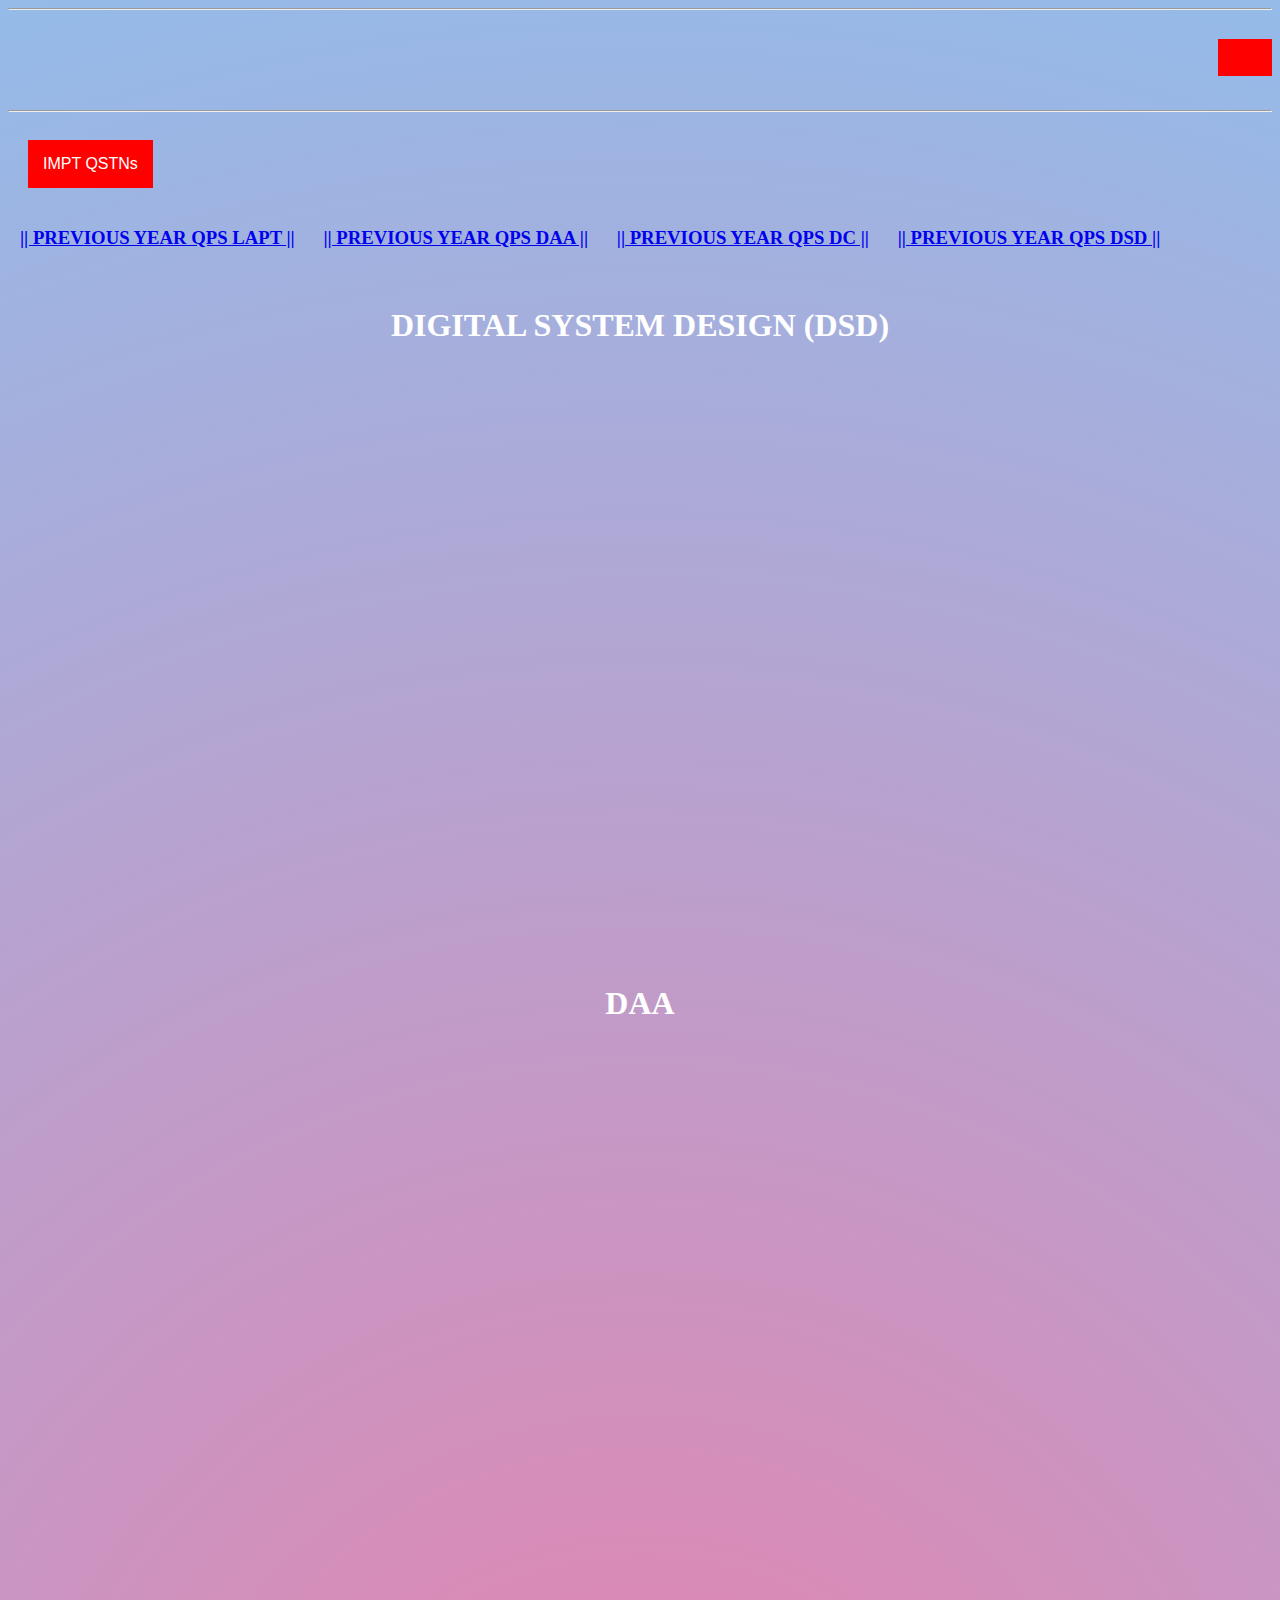
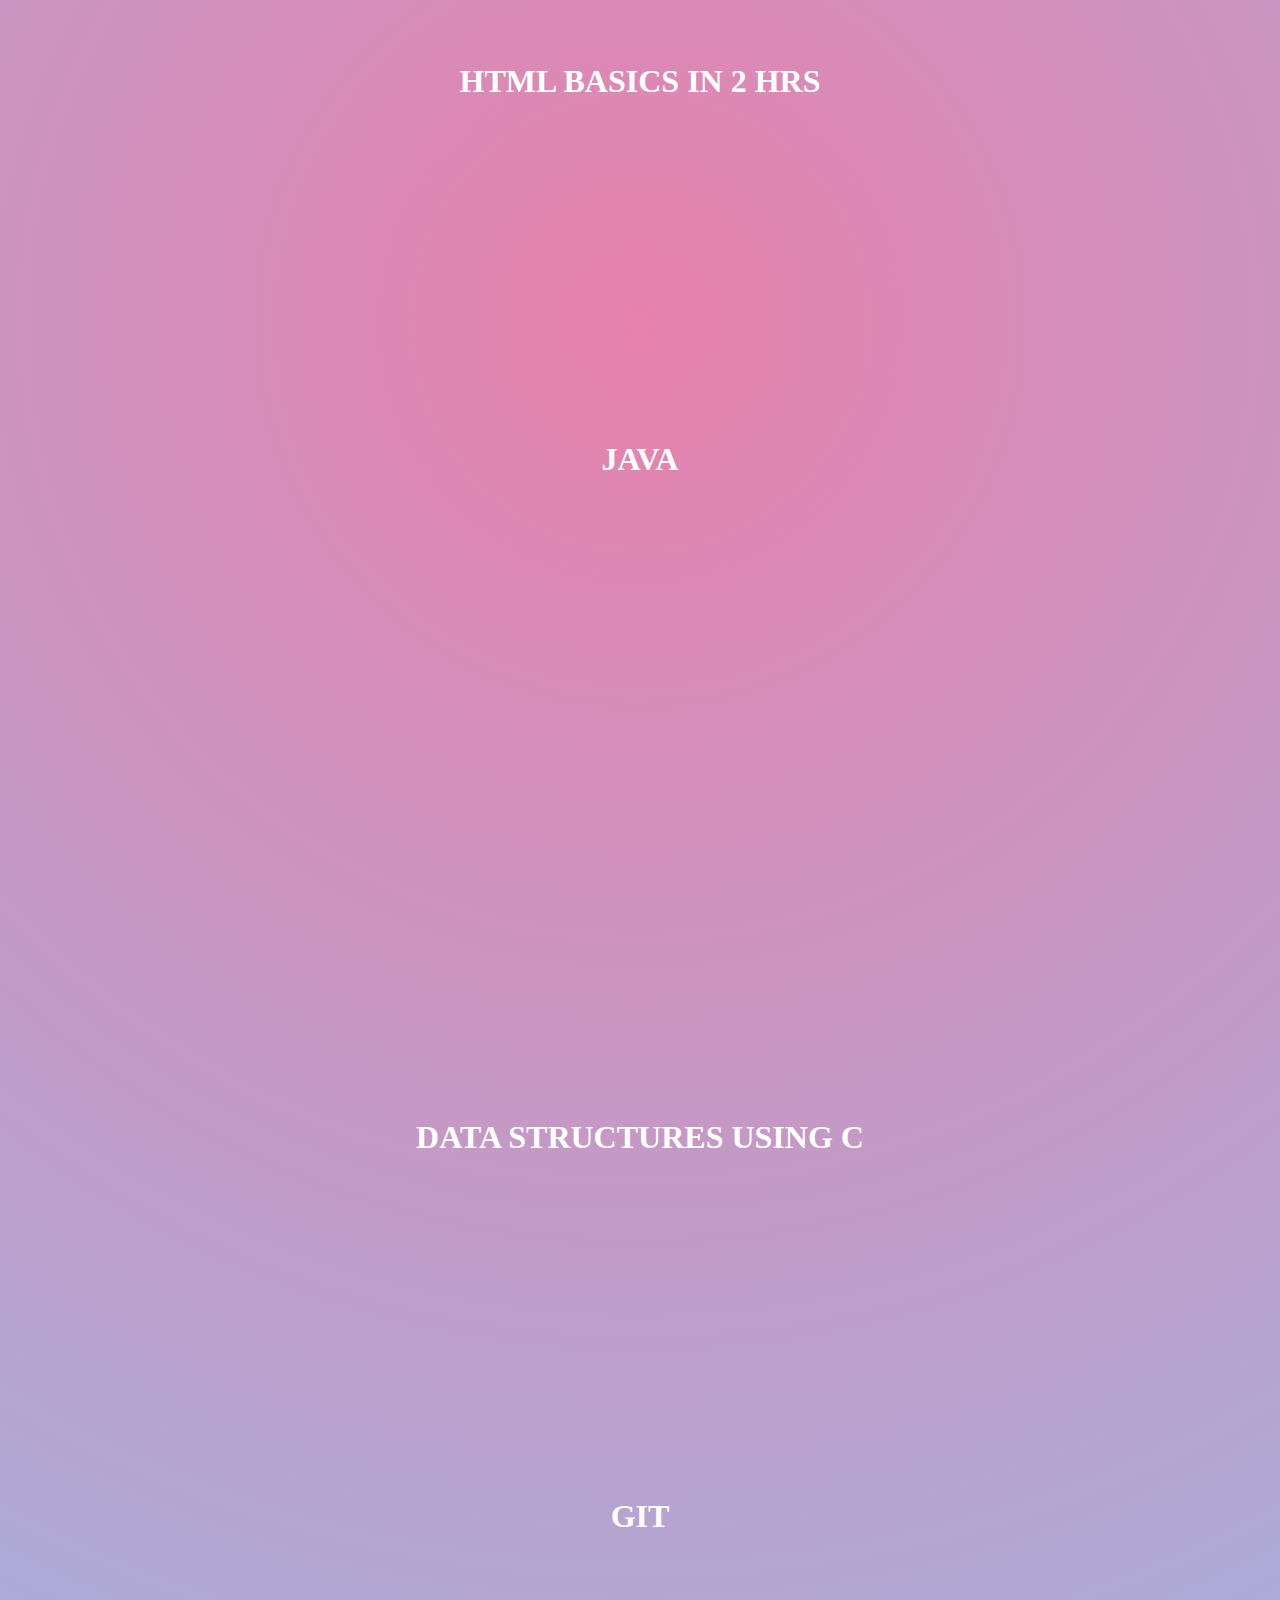
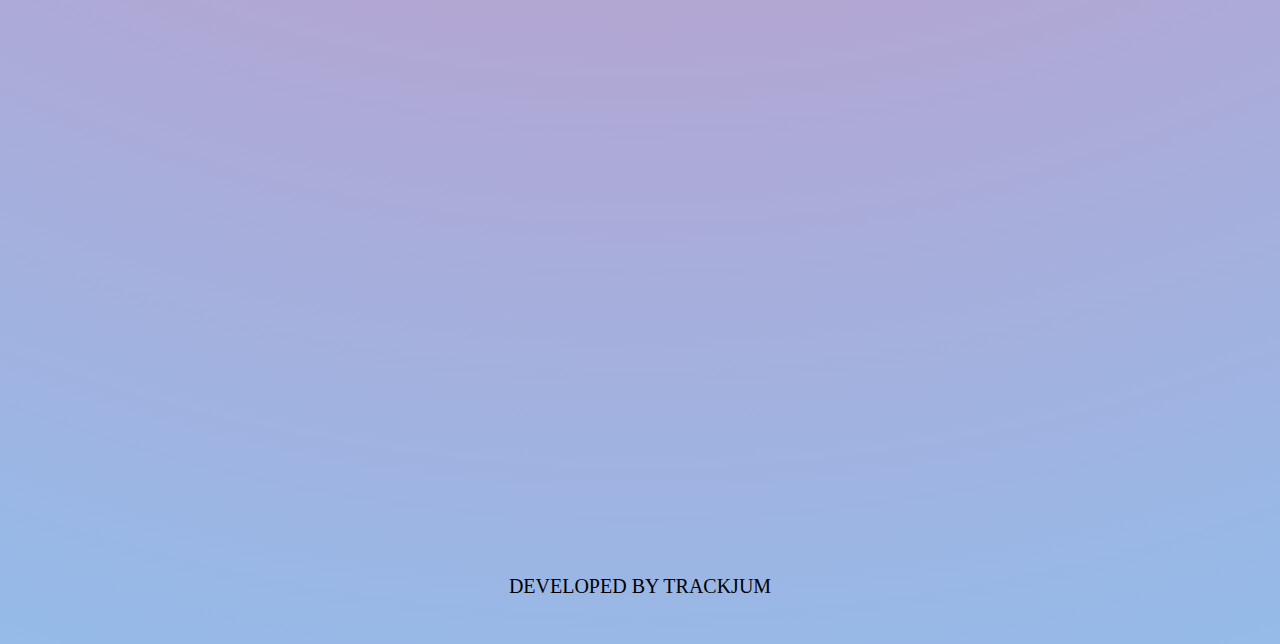
<file: index.html>
<!doctype html>
<html>
<head>
<style>
body {
 
background: rgb(231,129,173);
background: radial-gradient(circle, rgba(231,129,173,1) 0%, rgba(148,187,233,1) 100%);
}

h1 {
  color: white;
  text-align: center;
}
h1:hover{

 background-color:black;
 font-size:200%;
    
}

p {
  font-family: verdana;
  font-size: 20px;
}
iframe{
    margin:20px;
    padding:20px;
}
h4{
    color:red;
  text-align: right;

}
.dropbtn {
  background-color:red;
  color: white;
  
  margin:20px;
  font-size: 16px;
  border: none;
  position:relative;
  text-align:left;
  padding:15px;
}

.dropdown {
  position: relative;
  display: inline-block;
  
}

.dropdown-content {
  display: none;
  position: absolute;
  background-color: #f1f1f1;
  min-width: 160px;
  box-shadow: 0px 8px 16px 0px rgba(0,0,0,0.2);
  z-index: 1;
}

.dropdown-content a {
  color: black;
  padding: 12px 16px;
  text-decoration: none;
  display: block;
}
a:hover{
    color:red;
}
a{
    margin:12px;
}

.dropdown-content a:hover {background-color: #ddd;}

.dropdown:hover .dropdown-content {display: block;}

.dropdown:hover .dropbtn {background-color: black;}

</style>

<hr style="background-color:yellow">

<marquee direction="left">
<h1 style="background-color:red">NMAMIT ISE STUDY RESOURCE</h1>
</marquee>
<hr style="background-color:yellow">

  <div class="dropdown">
  <button class="dropbtn" >IMPT QSTNs</button>
  <div class="dropdown-content">
    <a href="jv.html">JAVA</a>
    <a href="mt.html">LAPT</a>
    <a href="daa.html">DAA</a>
    <a href="dsd.html">DSD</a>
    <a href="dc.html">DC</a>
  </div>
</div>

</head>
<body>
<h3>
<a href="prev_qp_1.pdf"> || PREVIOUS YEAR QPS LAPT ||</a>


<a href="prev_qp_2.pdf"> || PREVIOUS YEAR QPS DAA ||</a>

<a href="DC 2015-18 Question papers.pdf">|| PREVIOUS YEAR QPS DC ||</a>
<a href="dsdqp.pdf">|| PREVIOUS YEAR QPS DSD ||</a></h3>
<br>

        <h1 class="text">DIGITAL SYSTEM DESIGN (DSD)</h1>
         
 



<iframe  width="360" height="215" src="https://www.youtube.com/embed/AaN72s5WfOM" title="YouTube video player" frameborder="0" allow="accelerometer; autoplay; clipboard-write; encrypted-media; gyroscope; picture-in-picture" allowfullscreen></iframe>
<iframe width="360" height="215" src="https://www.youtube.com/embed/Td45TZQpFI4" title="YouTube video player" frameborder="0" allow="accelerometer; autoplay; clipboard-write; encrypted-media; gyroscope; picture-in-picture" allowfullscreen></iframe>
<iframe   width="360" height="215" src="https://www.youtube.com/embed/unorn9n-UpE" title="YouTube video player" frameborder="0" allow="accelerometer; autoplay; clipboard-write; encrypted-media; gyroscope; picture-in-picture" allowfullscreen></iframe>

<br>
 
     
        <h1 class="text">DAA</h1>
   

<iframe width="360" height="215" src="https://www.youtube.com/embed/o4bAoo_gFBU" title="YouTube video player" frameborder="0" allow="accelerometer; autoplay; clipboard-write; encrypted-media; gyroscope; picture-in-picture" allowfullscreen></iframe>
<iframe width="360" height="215" src="https://www.youtube.com/embed/0DeznFqrgAI" title="YouTube video player" frameborder="0" allow="accelerometer; autoplay; clipboard-write; encrypted-media; gyroscope; picture-in-picture" allowfullscreen></iframe>
<iframe width="360" height="215" src="https://www.youtube.com/embed/iG3gTCJl3Ts" title="YouTube video player" frameborder="0" allow="accelerometer; autoplay; clipboard-write; encrypted-media; gyroscope; picture-in-picture" allowfullscreen></iframe>
<iframe width="360" height="215" src="https://www.youtube.com/embed/JVpggpCUNO4" title="YouTube video player" frameborder="0" allow="accelerometer; autoplay; clipboard-write; encrypted-media; gyroscope; picture-in-picture" allowfullscreen></iframe>
<br>

 
        <h1 class="text">HTML BASICS IN 2 HRS</h1>
         
 

<iframe width="360" height="215" src="https://www.youtube.com/embed/HcOc7P5BMi4" title="YouTube video player" frameborder="0" allow="accelerometer; autoplay; clipboard-write; encrypted-media; gyroscope; picture-in-picture" allowfullscreen></iframe>

<iframe width="360" height="215" src="https://www.youtube.com/embed/Ut4RpySLM6Y" title="YouTube video player" frameborder="0" allow="accelerometer; autoplay; clipboard-write; encrypted-media; gyroscope; picture-in-picture" allowfullscreen></iframe>
 

        <h1 class="text">JAVA</h1>
         


<iframe width="360" height="215" src="https://www.youtube.com/embed/r_MbozD32eo" title="YouTube video player" frameborder="0" allow="accelerometer; autoplay; clipboard-write; encrypted-media; gyroscope; picture-in-picture" allowfullscreen></iframe>

<iframe width="360" height="215" src="https://www.youtube.com/embed/YDH7f9dTXAs" title="YouTube video player" frameborder="0" allow="accelerometer; autoplay; clipboard-write; encrypted-media; gyroscope; picture-in-picture" allowfullscreen></iframe>
<iframe width="360" height="215" src="https://www.youtube.com/embed/bk28ytggz7E" title="YouTube video player" frameborder="0" allow="accelerometer; autoplay; clipboard-write; encrypted-media; gyroscope; picture-in-picture" allowfullscreen></iframe>


        <h1 class="text">DATA STRUCTURES USING C</h1>
         

    
<iframe width="360" height="215"  src="https://www.youtube.com/embed/AT14lCXuMKI" title="YouTube video player" frameborder="0" allow="accelerometer; autoplay; clipboard-write; encrypted-media; gyroscope; picture-in-picture" allowfullscreen></iframe>

 <h1 class="text">GIT</h1>
 <iframe width="360" height="215" src="https://www.youtube.com/embed/G14WMD8Kg3U" title="YouTube video player" frameborder="0" allow="accelerometer; autoplay; clipboard-write; encrypted-media; gyroscope; picture-in-picture" allowfullscreen></iframe>
<iframe width="360" height="215" src="https://www.youtube.com/embed/dkE4mVhwMB4" title="YouTube video player" frameborder="0" allow="accelerometer; autoplay; clipboard-write; encrypted-media; gyroscope; picture-in-picture" allowfullscreen></iframe>
<iframe width="360" height="215" src="https://www.youtube.com/embed/A2R-CMMyp64" title="YouTube video player" frameborder="0" allow="accelerometer; autoplay; clipboard-write; encrypted-media; gyroscope; picture-in-picture" allowfullscreen></iframe>
<br>
<center>
<p>DEVELOPED BY TRACKJUM</p>

</center>

<br>
</body>
</html>
</file>
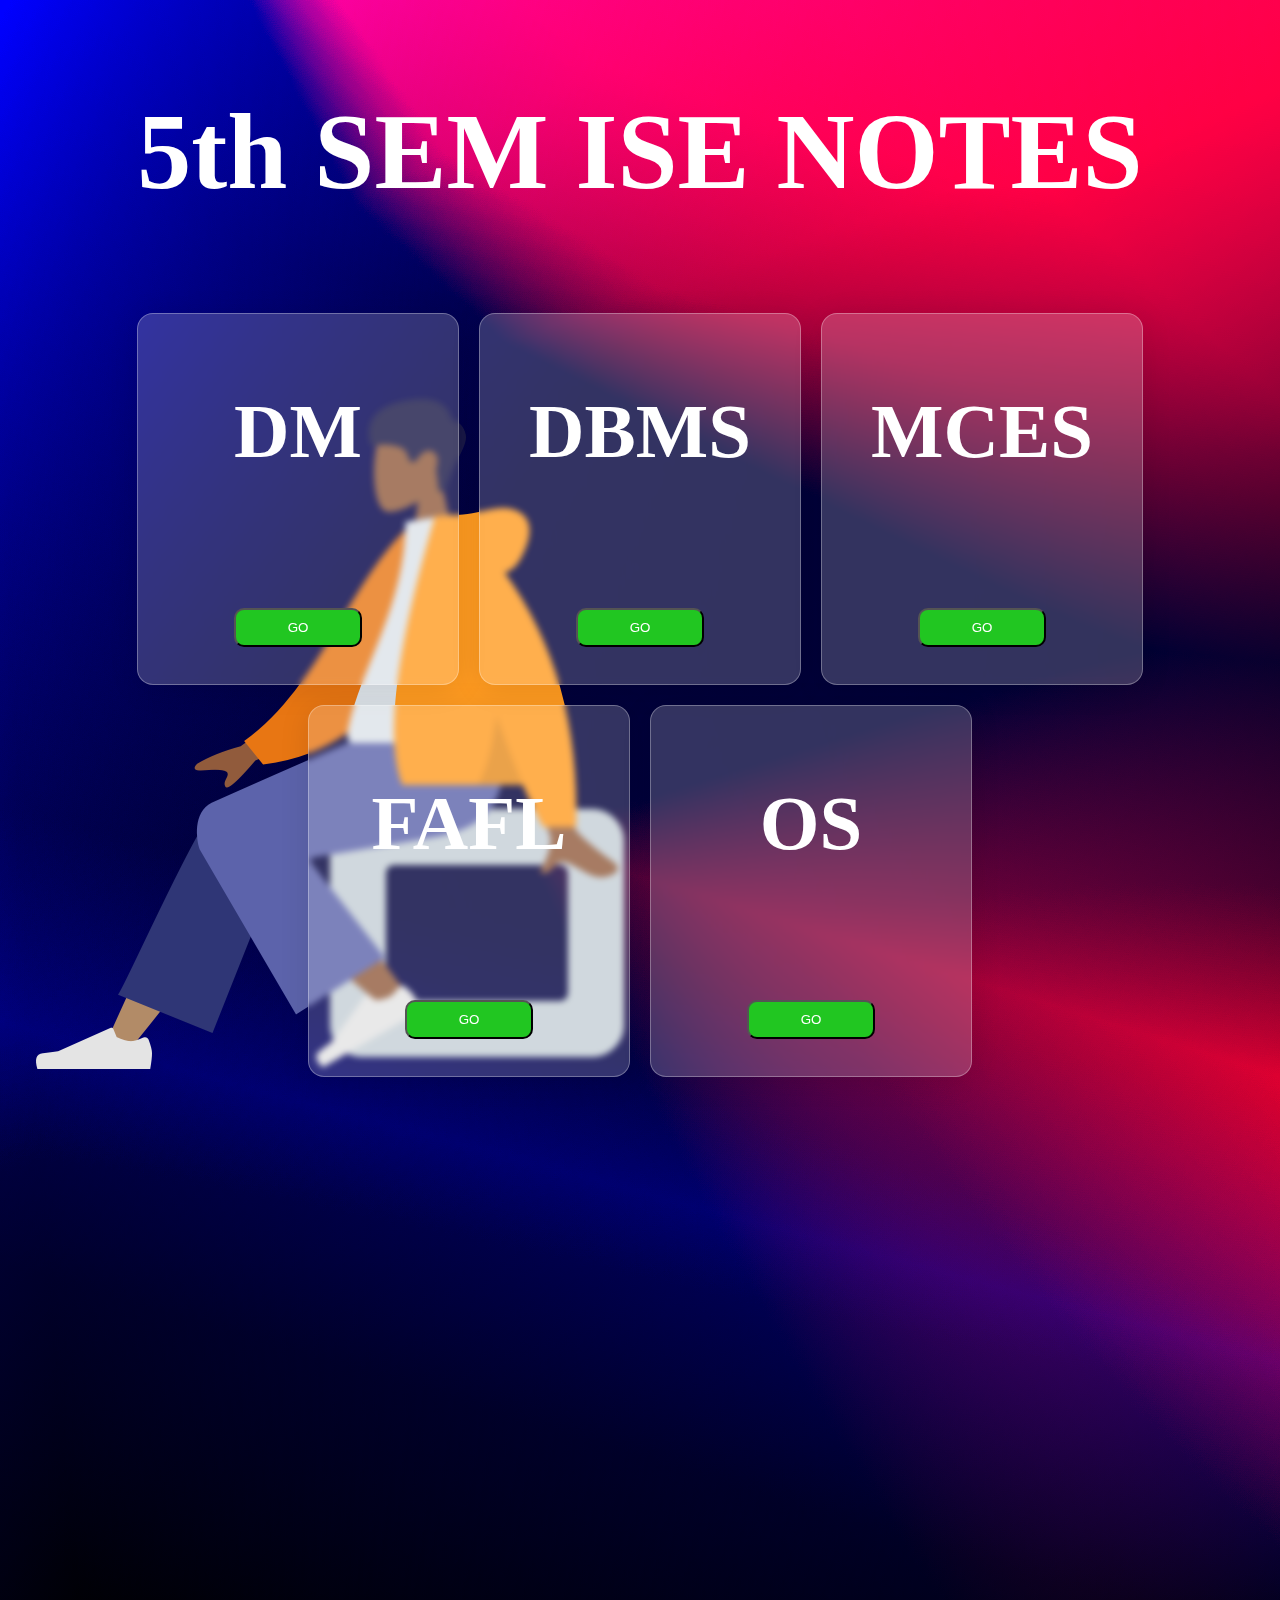
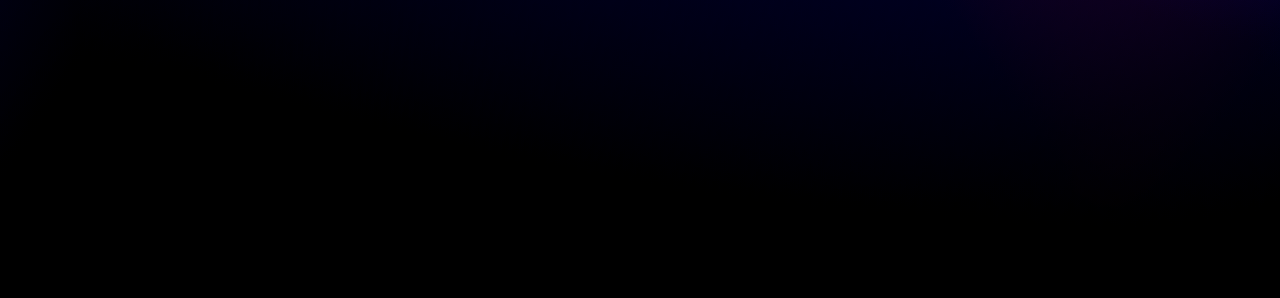
<file: ISENOTES/index.html>
<!DOCTYPE html>
<html lang="en">
<head>
    <style>
        *{
            color:white;
        }
        .plyrcrd{
    height:350px;
    width:300px;
    padding:10px;
    margin:10px;
    border: 1px solid rgba(255,255,255,0.3);
        background: rgba(255,255,255,0.2);
        border-radius: 16px;
        box-shadow: 0 4px 30px rgba(0,0,0,0.1);
        backdrop-filter: blur(3px);
       text-align: center;
     
}
.maincnt{
    height: 200vh;
}

.plyrcrd:hover{
   
    
    background-color: rgba(0,0,0, 0.28);
    border-radius: 10px;
    border: 1px #888888;
  
  box-shadow: 2px 2px 4px rgba(255, 250,250, 0.6);
}


.plyrs{
    display: flex;
   
    margin:10px;
    flex-wrap: wrap;
   justify-content: center;
   align-items: center;
   background-image: url(sitting-8@2x.png);
   background-repeat: no-repeat;

    
} 

body{
    font-size: 8vh;
    
}
.plyrs{
    font-size: 4vw;
}
body{
    background: linear-gradient(129.96deg, #FF2F2F 10.43%, #000460 92.78%), radial-gradient(100% 246.94% at 100% 0%, #FFFFFF 0%, #020063 100%), linear-gradient(121.18deg, #1400FF 0.45%, #3A0000 100%), linear-gradient(154.03deg, #FF002E 0%, #FF003D 74.04%), linear-gradient(341.1deg, #B25BBA 7.52%, #1700A7 77.98%), linear-gradient(222.34deg, #0047FF 12.99%, #FF0000 87.21%), linear-gradient(150.76deg, #B7D500 15.35%, #2200AA 89.57%);
background-blend-mode: overlay, color-burn, screen, overlay, difference, difference, normal;
background-repeat: no-repeat;

}
button{
    padding:10px;
    width:40%;
    background-color: rgb(33, 198, 33);
    border-radius: 10px;
    position: absolute;
  bottom: 10%;
  left: 30%;
 

}

        </style>
</head>
<body>
    <div class="maincnt">
      

        <center><h2>5th SEM ISE NOTES</h2></center>

    <div class="plyrs">
        
<div class="plyrcrd"><h2>DM</h2><button  onclick="location.href='https://drive.google.com/drive/folders/1JldBQk6O_pH2EVbl0o2NdR7Mp6dj7k_x'">GO</button> </div>
<div class="plyrcrd"><h2>DBMS</h2><button onclick="location.href='https://drive.google.com/drive/folders/17B-MWOJsi9mkJl1pzeWELhgeNTCkqget'" >GO</button> </div>
<div class="plyrcrd"><h2>MCES</h2><button onclick="location.href='https://drive.google.com/drive/folders/1JnYhdOZGxBmRHXwhQgyglqL8sWhLwolF'">GO</button> </div>
<div class="plyrcrd"><h2>FAFL</h2><button  onclick="location.href='https://drive.google.com/drive/folders/1hIqeCUBpLz-43eWzLkw2zk-ABveCaDZZ'">GO</button> </div>
<div class="plyrcrd"><h2>OS</h2><button onclick="location.href='https://drive.google.com/drive/folders/1tTU3bqzQTAgQXCWcAXKevJkAysIjJMXg'">GO</button> </div>





    </div>
    </div>
</body>
</html>
</file>
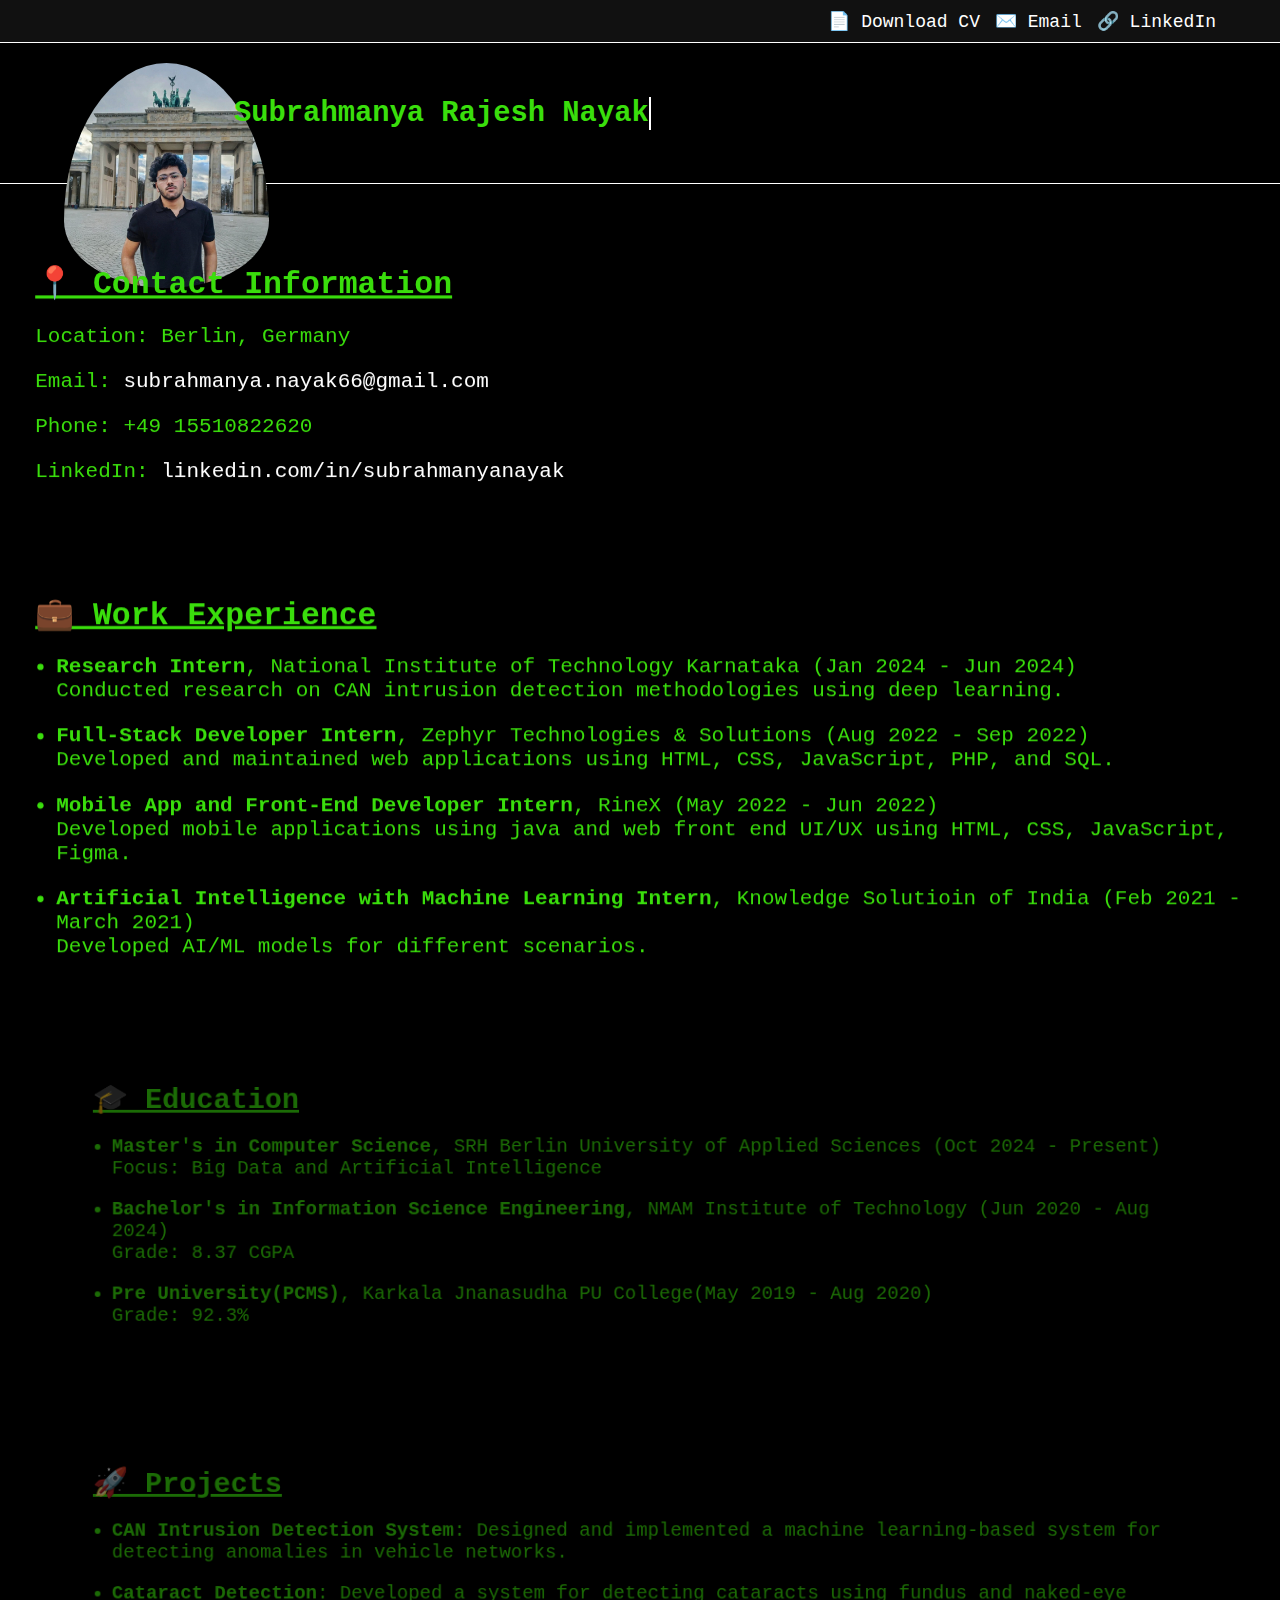
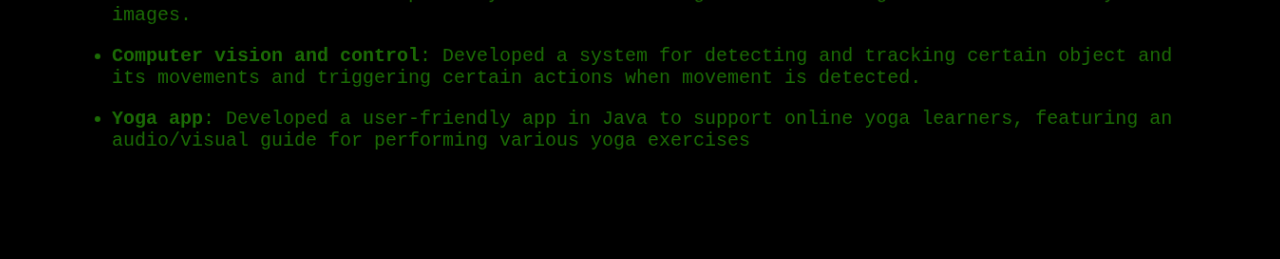
<file: cv.html>
<!DOCTYPE html>
<html lang="en">
<head>
    <meta charset="UTF-8">
    <meta name="viewport" content="width=device-width, initial-scale=1.0">
    <title>Interactive CV</title>
    <style>
        body {
            margin: 0;
            padding: 0;
            background-color: #000;
            color: rgb(58, 222, 12);
            font-family: monospace;
            font-size: 20px;
            overflow-y: auto;
            scroll-behavior: smooth;
        }

        /* Toolbar Row */
        #toolbar {
            display: flex;
            justify-content: flex-end;
            gap: 15px;
            padding: 10px 5%;
            background-color: #111;
            border-bottom: 1px solid #fff;
        }

        #toolbar a {
            color: #fff;
            text-decoration: none;
            font-size: 18px;
        }

        #toolbar a:hover {
            text-decoration: underline;
        }

        /* Header Row (Profile Pic + Name) */
        header {
            display: flex;
            align-items: center;
            gap: 20px;
            padding: 20px 5%;
            border-bottom: 1px solid #fff;
        }

        #profile-pic {
            width: 100px;
            height: 100px;
            border-radius: 50%;
            background-color: #000000;
        }

        #typewriter {
            display: inline-block;
            overflow: hidden;
            white-space: nowrap;
            border-right: 2px solid #fff;
            animation: typing 4s steps(30, end), blink 0.8s step-end infinite;
            font-size: 1.8rem;
        }

        @keyframes typing {
            from {
                width: 0;
            }
            to {
                width: 100%;
            }
        }

        @keyframes blink {
            from {
                border-right-color: #fff;
            }
            to {
                border-right-color: transparent;
            }
        }

        /* Sections Style */
       

        h2 {
            text-decoration: underline;
            margin-bottom: 20px;
        }

        ul {
            padding-left: 20px;
        }

        p, li {
            margin-bottom: 20px;
        }

        a {
            color: #fff;
            text-decoration: none;
        }

        a:hover {
            text-decoration: underline;
        }

        body::-webkit-scrollbar {
            width: 10px;
        }

        body::-webkit-scrollbar-thumb {
            background: #fff;
            border-radius: 10px;
        }

        body::-webkit-scrollbar-track {
            background: #000;
        }

        .line {
            position: absolute;
            left: -20px;
            top: 0;
            width: 4px;
            height: 100%;
            background: #fff;
            transform: scaleY(0);
            transform-origin: top;
            transition: transform 2s;
        }

        section.visible .line {
            transform: scaleY(1);
        }
        section {
    width: 90%;
    max-width: 1200px;
    margin: 40px auto;
    padding: 20px;
    position: relative;
    transition: transform 0.3s ease-out, opacity 0.3s ease-out;
    will-change: transform, opacity;
}

section.visible {
    transform: scale(1.05) translateZ(0);
    opacity: 1;
}

section:not(.visible) {
    transform: scale(0.95) translateZ(0);
    opacity: 0.6;
    filter: brightness(80%);  /* Alternative to blur for better performance */
}


        img{
            height: 25vh;
            border-radius: 50%;
            padding-bottom: 10vh;
            margin-bottom: 10vh;
        }
        h1{
            padding-left: 50px;
        }
    </style>
</head>
<body>
    <!-- Toolbar Row -->
    <div id="toolbar">
        <a href="CV.pdf" download="CV.pdf">📄 Download CV</a>
        <a href="mailto:subrahmanya.nayak66@gmail.com">✉️ Email</a>
        <a href="https://www.linkedin.com/in/subrahmanyanayak" target="_blank">🔗 LinkedIn</a>
    </div>

    <!-- Header Row -->
    <header>
        <div id="profile-pic"><img src="profilepic.png"></div>
        <h1 id="typewriter">Subrahmanya Rajesh Nayak</h1>
    </header>

    <!-- Sections -->
    <section>
        <div class="line"></div>
        <h2>📍 Contact Information</h2>
        <p>Location: Berlin, Germany</p>
        <p>Email: <a href="mailto:subrahmanya.nayak66@gmail.com">subrahmanya.nayak66@gmail.com</a></p>
        <p>Phone: +49 15510822620</p>
        <p>LinkedIn: <a href="https://www.linkedin.com/in/subrahmanyanayak" target="_blank">linkedin.com/in/subrahmanyanayak</a></p>
    </section>

    <section>
        <div class="line"></div>
        <h2>💼 Work Experience</h2>
        <ul>
            <li>
                <strong>Research Intern</strong>, National Institute of Technology Karnataka (Jan 2024 - Jun 2024)<br>
                Conducted research on CAN intrusion detection methodologies using deep learning.
            </li>
            <li>
                <strong>Full-Stack Developer Intern</strong>, Zephyr Technologies & Solutions (Aug 2022 - Sep 2022)<br>
                Developed and maintained web applications using HTML, CSS, JavaScript, PHP, and SQL.
            </li>
            <li>
                <strong>Mobile App and Front-End Developer Intern</strong>, RineX (May 2022 - Jun 2022)<br>
                Developed mobile applications using java and web front end UI/UX using HTML, CSS, JavaScript, Figma.
            </li>
            <li>
                <strong>Artificial Intelligence with Machine Learning Intern</strong>, Knowledge Solutioin of India (Feb 2021 - March 2021)<br>
                Developed AI/ML models for different scenarios.
            </li>
        </ul>
    </section>

    <section>
        <div class="line"></div>
        <h2>🎓 Education</h2>
        <ul>
            <li>
                <strong>Master's in Computer Science</strong>, SRH Berlin University of Applied Sciences (Oct 2024 - Present)<br>
                Focus: Big Data and Artificial Intelligence
            </li>
            <li>
                <strong>Bachelor's in Information Science Engineering</strong>, NMAM Institute of Technology (Jun 2020 - Aug 2024)<br>
                Grade: 8.37 CGPA
            </li>
            <li>
                <strong>Pre University(PCMS)</strong>, Karkala Jnanasudha PU College(May 2019 - Aug 2020)<br>
                Grade: 92.3%
            </li>
        </ul>
    </section>

    <section>
        <div class="line"></div>
        <h2>🚀 Projects</h2>
        <ul>
            <li>
                <strong>CAN Intrusion Detection System</strong>: Designed and implemented a machine learning-based system for detecting anomalies in vehicle networks.
            </li>
            <li>
                <strong>Cataract Detection</strong>: Developed a system for detecting cataracts using fundus and naked-eye images.
            </li>
            <li>
                <strong>Computer vision and control</strong>: Developed a system for detecting and tracking certain object and its movements and triggering certain actions when movement is detected.
                </li>
                <li>
                    <strong>Yoga app</strong>: Developed a user-friendly app in Java to support online yoga learners, featuring an audio/visual guide for
                    performing various yoga exercises
                </li>

        </ul>
    </section>

    <script>
       const sections = document.querySelectorAll('section');

const observer = new IntersectionObserver((entries) => {
    entries.forEach(entry => {
        if (entry.isIntersecting) {
            requestAnimationFrame(() => {
                entry.target.classList.add('visible');
            });
        } else {
            requestAnimationFrame(() => {
                entry.target.classList.remove('visible');
            });
        }
    });
}, { threshold: 0.4 });

sections.forEach(section => {
    observer.observe(section);
});


    </script>
</body>
</html>
</file>
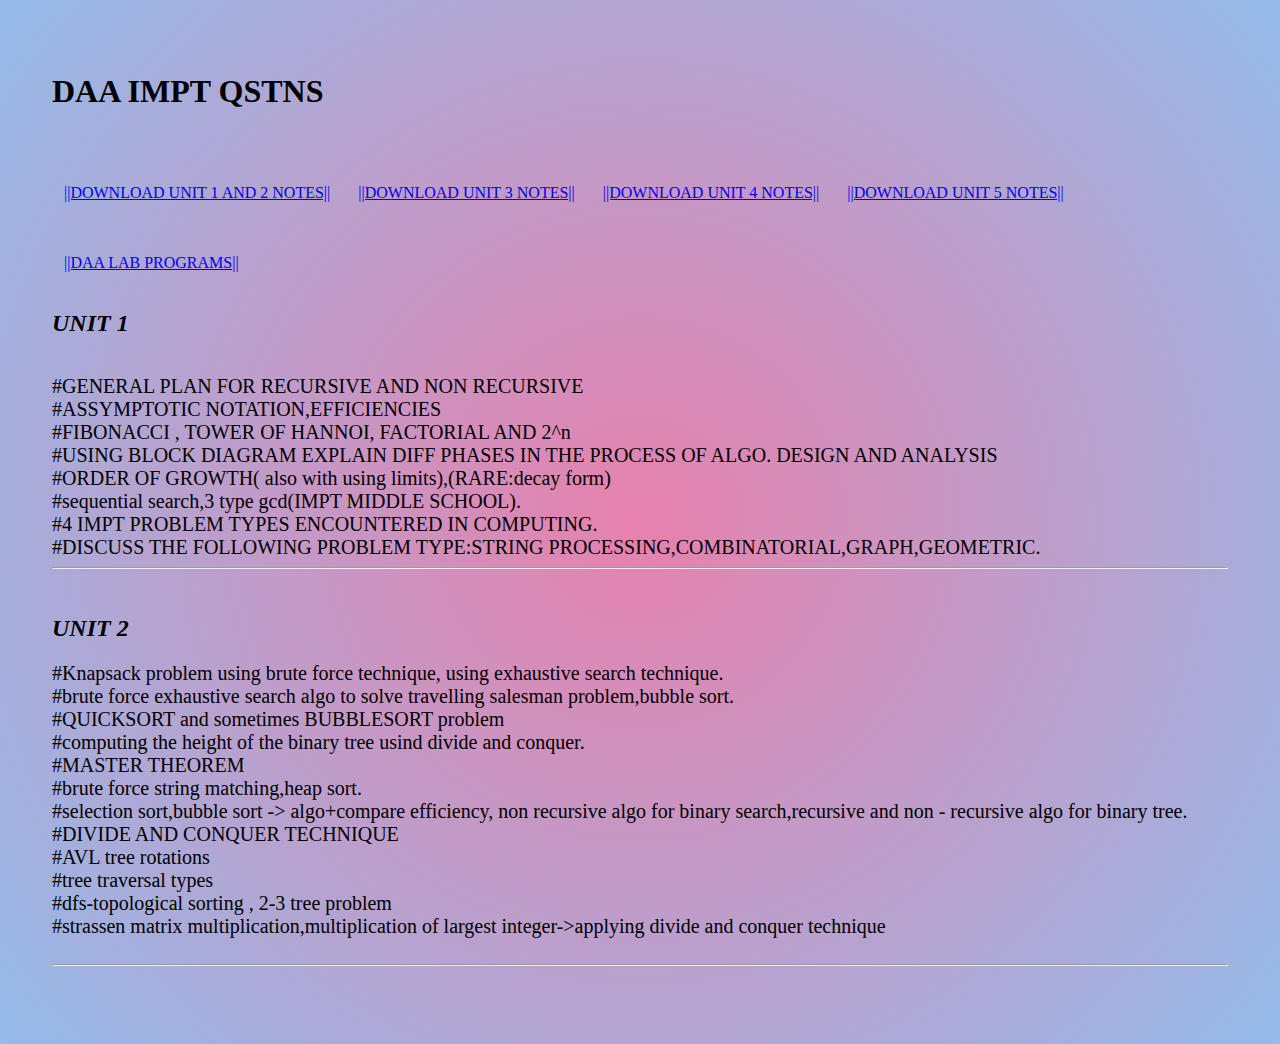
<file: daa.html>
<!doctype html>
<html>
    <head><style>
body {
 padding:32px;
background: rgb(231,129,173);
background: radial-gradient(circle, rgba(231,129,173,1) 0%, rgba(148,187,233,1) 100%);
      margin:20px;
}
        p3{
            font-size:20px;
        
        }
        a:hover{
            color:red;
        }
        a{
            margin:12px;
        }
       
</style>
        </head>
        <body>
              <h1>DAA IMPT QSTNS</h1>
<br>

            <br><p>
            <a href="daa12.pdf">||DOWNLOAD UNIT 1 AND 2 NOTES||</a>
            <a href="daa3.pdf">||DOWNLOAD UNIT 3 NOTES||</a>
            <a href="daa4.pdf">||DOWNLOAD UNIT 4 NOTES||</a>
            <a href="daa5.pdf">||DOWNLOAD UNIT 5 NOTES||</a>
            </p>
            <br><br>
            <a  href="daalab.pdf">||DAA LAB PROGRAMS||</a>
            <br><br>
            <h2><i>UNIT 1</i></h2>
            <br>
<p3>#GENERAL PLAN FOR RECURSIVE AND NON RECURSIVE<br>
#ASSYMPTOTIC NOTATION,EFFICIENCIES<br>
#FIBONACCI , TOWER OF HANNOI, FACTORIAL AND 2^n<br>
#USING BLOCK DIAGRAM EXPLAIN DIFF PHASES IN THE PROCESS OF ALGO. DESIGN AND ANALYSIS<br>

#ORDER OF GROWTH( also with using limits),(RARE:decay form)<br>

#sequential search,3 type gcd(IMPT MIDDLE SCHOOL).<br>
#4 IMPT PROBLEM TYPES ENCOUNTERED IN COMPUTING.<br>
#DISCUSS THE FOLLOWING PROBLEM TYPE:STRING PROCESSING,COMBINATORIAL,GRAPH,GEOMETRIC. </p3><br><hr><br>
            
        <i><h2>UNIT 2 </h2></i>
                <p3>
                #Knapsack problem using brute force technique, using exhaustive search technique.<br>
#brute force exhaustive search algo to solve travelling salesman problem,bubble sort.<br>
#QUICKSORT and sometimes BUBBLESORT problem<br>
#computing the height of the binary tree usind divide and conquer.<br>
#MASTER THEOREM<br>
#brute force string matching,heap sort.<br>
#selection sort,bubble sort -> algo+compare efficiency, non recursive algo for binary search,recursive and non - recursive algo for binary tree.<br>
#DIVIDE AND CONQUER TECHNIQUE<br>
#AVL tree rotations<br>
#tree traversal types<br>
#dfs-topological sorting , 2-3 tree problem<br>
#strassen matrix multiplication,multiplication of largest integer->applying divide and conquer technique<br>
</p3>

<br><hr><br>
            


        </body>
    </html>
</file>
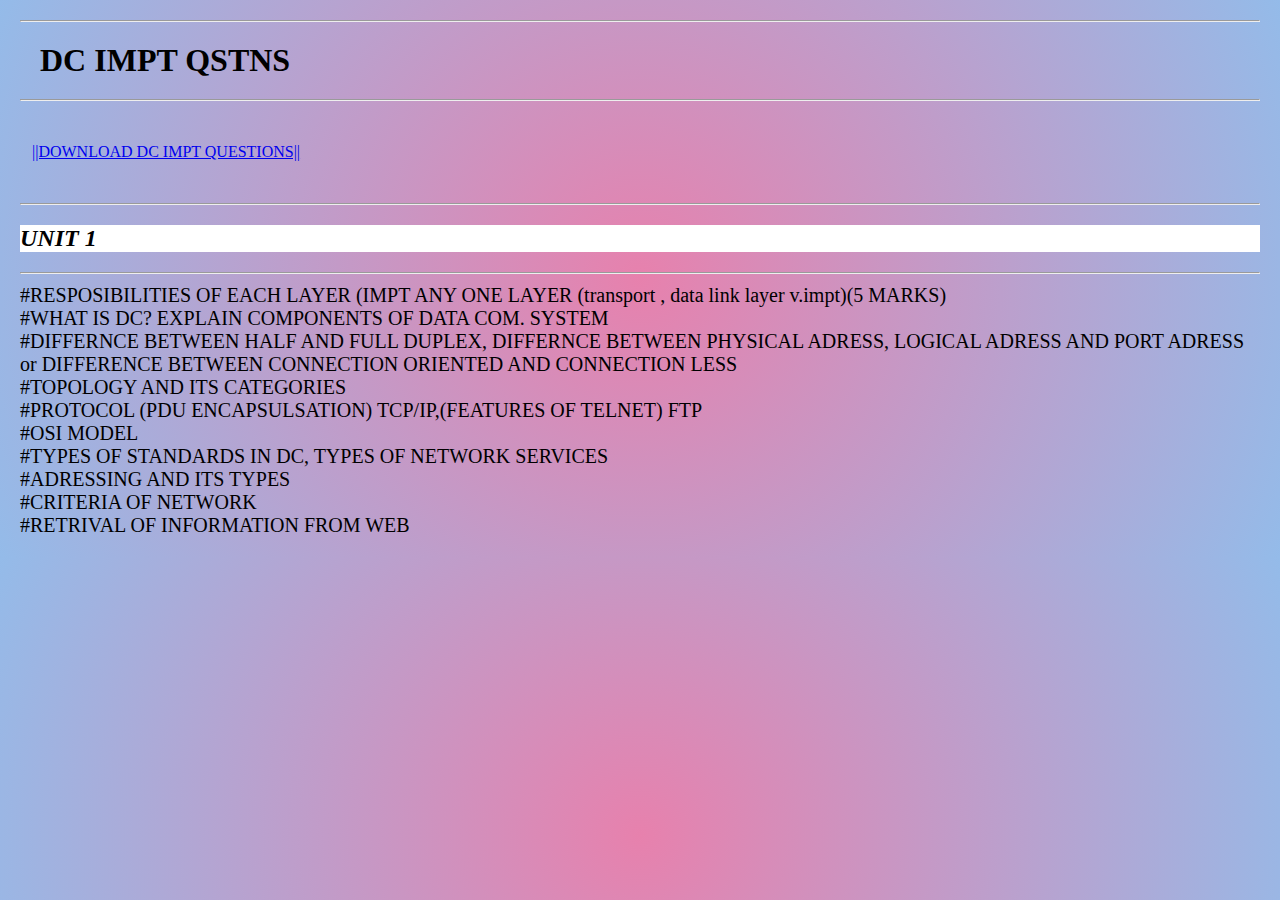
<file: dc.html>
<!doctype html>
<html>
    <head><style>
body {
 
background: rgb(231,129,173);
background: radial-gradient(circle, rgba(231,129,173,1) 0%, rgba(148,187,233,1) 100%);
margin:20px;
}
a:hover{
    color:red;
}
h1{
    margin:20px;
}
ul li{
    font-size:20px;
}
        a{
            margin:12px;
        }
        p3{
            font-size:20px;
        
        }
        h2{
        background-color:white;}
</style>
<hr>
<h1>  DC IMPT QSTNS</h1>
<hr>
        </head>
        <body><br>
                 
            <p><a href="imptdc.pdf">||DOWNLOAD DC IMPT QUESTIONS||</a>
                
                </p>
    
            <br>
       
                    <hr> <i><h2>       UNIT 1 </h2></i><p3><hr>

 #RESPOSIBILITIES OF EACH LAYER (IMPT ANY ONE LAYER (transport , data link layer v.impt)(5 MARKS) <br>
#WHAT IS DC? EXPLAIN COMPONENTS OF DATA COM. SYSTEM<br>
#DIFFERNCE BETWEEN HALF AND FULL DUPLEX, DIFFERNCE BETWEEN PHYSICAL ADRESS, LOGICAL ADRESS AND PORT ADRESS or DIFFERENCE BETWEEN CONNECTION ORIENTED AND CONNECTION LESS<br>
#TOPOLOGY AND ITS CATEGORIES<br>
#PROTOCOL (PDU ENCAPSULSATION) TCP/IP,(FEATURES OF TELNET) FTP<br>
#OSI MODEL<br>
#TYPES OF STANDARDS IN DC, TYPES OF NETWORK SERVICES<br>
#ADRESSING AND ITS TYPES<br>
#CRITERIA OF NETWORK<br>
            #RETRIVAL OF INFORMATION FROM WEB<br>

                               </p3>
                               
                               
                               
                               
                               
                               
                               
                               

        </body>
    </html>
</file>
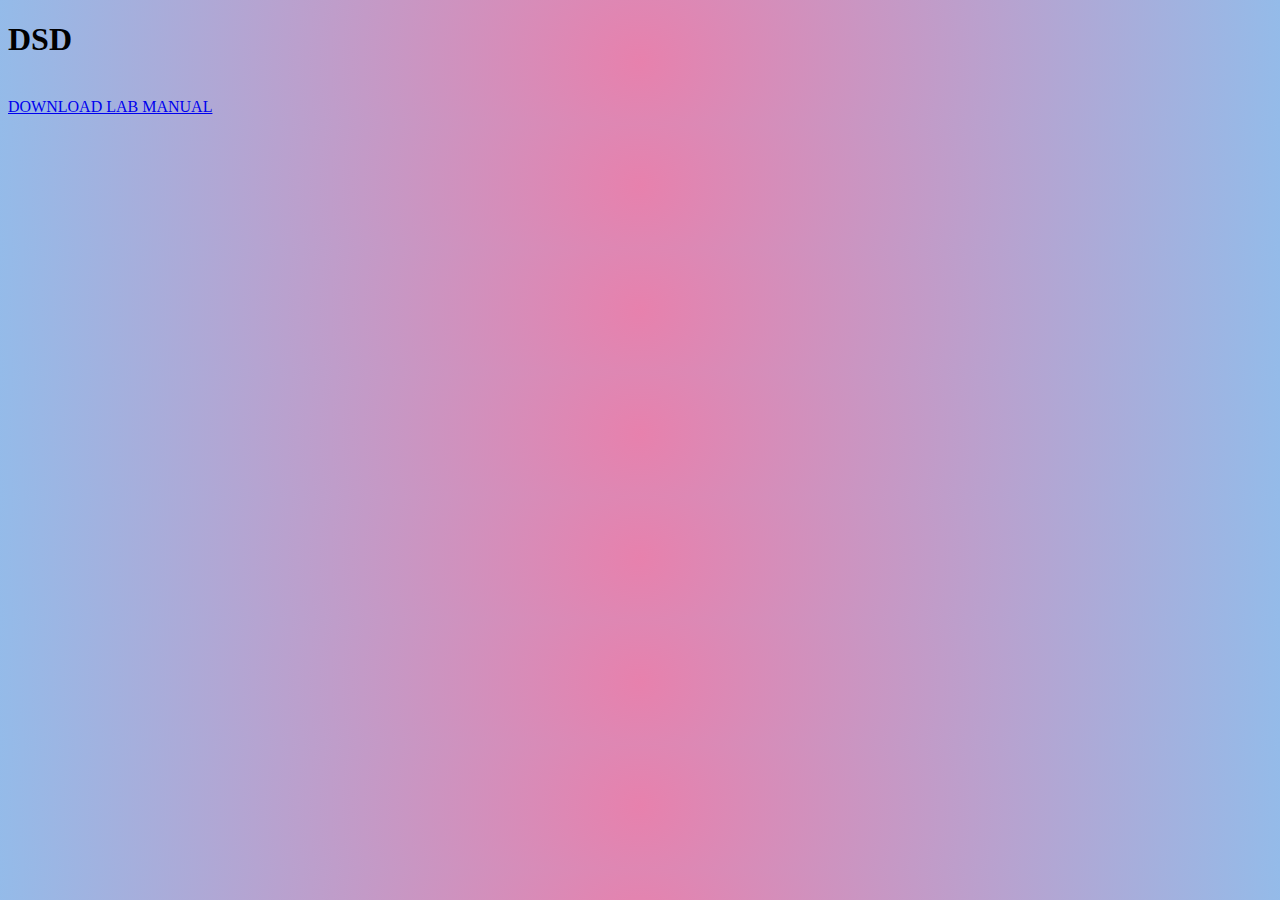
<file: dsd.html>
<!doctype html>
<html>
    <head><style>
body {
 
background: rgb(231,129,173);
background: radial-gradient(circle, rgba(231,129,173,1) 0%, rgba(148,187,233,1) 100%);
}
        a:hover{
            colr:green;
        }
</style>
        </head>
        <body>
            <h1> DSD </h1><br>
            <a href="dsdlab.pdf">DOWNLOAD LAB MANUAL</a>


        </body>
    </html>
</file>
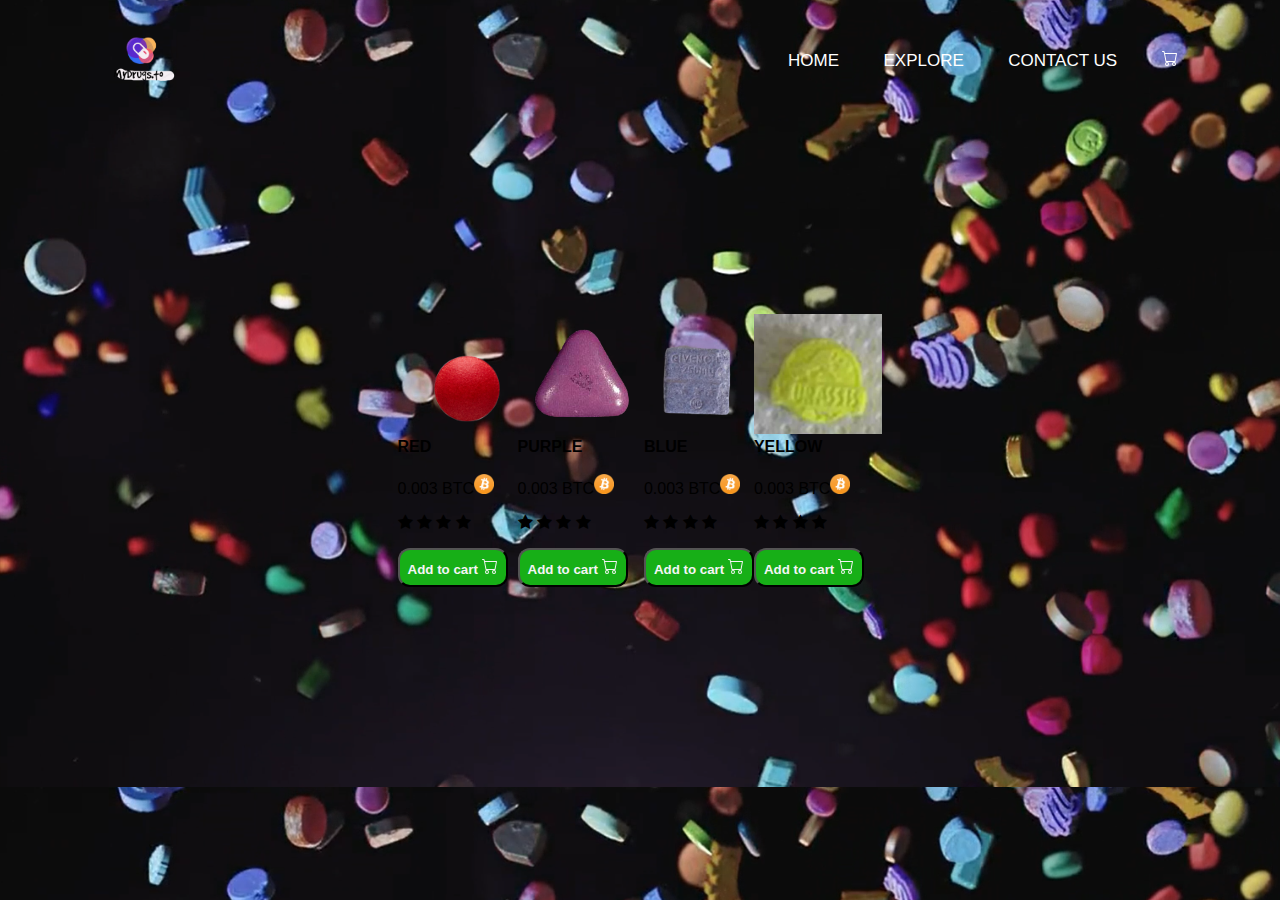
<file: explore.html>
<!DOCTYPE html>
<html lang="en">
<head>
    <meta charset="UTF-8">
    <meta name="viewport" content="width=device-width, initial-scale=1.0">
    <title>MyDrugs.to</title>
    <link rel="stylesheet" href="https://cdnjs.cloudflare.com/ajax/libs/font-awesome/4.7.0/css/font-awesome.min.css">
    <link rel="stylesheet" href="s.css"> 
</head>
<body>
  
    <div class="hero" style="   background-image: url('images/exp.png');">
       
        <nav>
            <img src="images/l.png" class="logo">
            <ul>
                <li><a href="test.html">HOME</a></li>
                <li><a href="#">EXPLORE</a></li>
                <li><a href="contact.html">CONTACT US</a></li>
                <li><a><svg xmlns="http://www.w3.org/2000/svg" width="16" height="16" fill="currentColor" class="bi bi-cart" viewBox="0 0 16 16">
                    <path d="M0 1.5A.5.5 0 0 1 .5 1H2a.5.5 0 0 1 .485.379L2.89 3H14.5a.5.5 0 0 1 .491.592l-1.5 8A.5.5 0 0 1 13 12H4a.5.5 0 0 1-.491-.408L2.01 3.607 1.61 2H.5a.5.5 0 0 1-.5-.5zM3.102 4l1.313 7h8.17l1.313-7H3.102zM5 12a2 2 0 1 0 0 4 2 2 0 0 0 0-4zm7 0a2 2 0 1 0 0 4 2 2 0 0 0 0-4zm-7 1a1 1 0 1 1 0 2 1 1 0 0 1 0-2zm7 0a1 1 0 1 1 0 2 1 1 0 0 1 0-2z"/>
                  </svg></a></li>
            </ul>
        </nav>
        <div class="card">
            <img style="height: 120px;" src="images/p1.png" alt="Avatar" style="width:100%">
            <div class="container">
              <h4><b>RED</b></h4><br>
              <p>0.003 BTC<img style="height: 20px;"src="images/1.png">
                </p>
                <p style="margin-top: 16px;"><span class="fa fa-star checked"></span>
                    <span class="fa fa-star checked"></span>
                    <span class="fa fa-star checked"></span>
                   
                    <span class="fa fa-star"></span></p>
                    <button style="font-weight: bolder;color: whitesmoke;    padding:8px;border-radius: 12px; margin-top: 16px;background-color: rgb(23, 175, 23);">Add to cart <svg xmlns="http://www.w3.org/2000/svg" width="16" height="16" fill="currentColor" class="bi bi-cart" viewBox="0 0 16 16">
                        <path d="M0 1.5A.5.5 0 0 1 .5 1H2a.5.5 0 0 1 .485.379L2.89 3H14.5a.5.5 0 0 1 .491.592l-1.5 8A.5.5 0 0 1 13 12H4a.5.5 0 0 1-.491-.408L2.01 3.607 1.61 2H.5a.5.5 0 0 1-.5-.5zM3.102 4l1.313 7h8.17l1.313-7H3.102zM5 12a2 2 0 1 0 0 4 2 2 0 0 0 0-4zm7 0a2 2 0 1 0 0 4 2 2 0 0 0 0-4zm-7 1a1 1 0 1 1 0 2 1 1 0 0 1 0-2zm7 0a1 1 0 1 1 0 2 1 1 0 0 1 0-2z"/>
                      </svg></button>
            </div>
          </div>
          <div class="card">
            <img style="height: 120px;" src="images/p2.png" alt="Avatar" style="width:100%">
            <div class="container">
              <h4><b>PURPLE</b></h4><br>
              <p>0.003 BTC<img style="height: 20px;"src="images/1.png">
                </p>
                <p style="margin-top: 16px;"><span class="fa fa-star checked"></span>
                    <span class="fa fa-star checked"></span>
                    <span class="fa fa-star checked"></span>
                   
                    <span class="fa fa-star"></span></p>
                    <button style="font-weight: bolder;color: whitesmoke;    padding:8px;border-radius: 12px; margin-top: 16px;background-color: rgb(23, 175, 23);">Add to cart <svg xmlns="http://www.w3.org/2000/svg" width="16" height="16" fill="currentColor" class="bi bi-cart" viewBox="0 0 16 16">
                        <path d="M0 1.5A.5.5 0 0 1 .5 1H2a.5.5 0 0 1 .485.379L2.89 3H14.5a.5.5 0 0 1 .491.592l-1.5 8A.5.5 0 0 1 13 12H4a.5.5 0 0 1-.491-.408L2.01 3.607 1.61 2H.5a.5.5 0 0 1-.5-.5zM3.102 4l1.313 7h8.17l1.313-7H3.102zM5 12a2 2 0 1 0 0 4 2 2 0 0 0 0-4zm7 0a2 2 0 1 0 0 4 2 2 0 0 0 0-4zm-7 1a1 1 0 1 1 0 2 1 1 0 0 1 0-2zm7 0a1 1 0 1 1 0 2 1 1 0 0 1 0-2z"/>
                      </svg></button>
            </div>
          </div>
          <div class="card">
            <img style="height: 120px;" src="images/p33.png" alt="Avatar" style="width:100%">
            <div class="container">
              <h4><b>BLUE</b></h4><br>
              <p>0.003 BTC<img style="height: 20px;"src="images/1.png">
                </p>
                <p style="margin-top: 16px;"><span class="fa fa-star checked"></span>
                    <span class="fa fa-star checked"></span>
                    <span class="fa fa-star checked"></span>
                   
                    <span class="fa fa-star"></span></p>
                    <button style="font-weight: bolder;color: whitesmoke;    padding:8px;border-radius: 12px; margin-top: 16px;background-color: rgb(23, 175, 23);">Add to cart <svg xmlns="http://www.w3.org/2000/svg" width="16" height="16" fill="currentColor" class="bi bi-cart" viewBox="0 0 16 16">
                        <path d="M0 1.5A.5.5 0 0 1 .5 1H2a.5.5 0 0 1 .485.379L2.89 3H14.5a.5.5 0 0 1 .491.592l-1.5 8A.5.5 0 0 1 13 12H4a.5.5 0 0 1-.491-.408L2.01 3.607 1.61 2H.5a.5.5 0 0 1-.5-.5zM3.102 4l1.313 7h8.17l1.313-7H3.102zM5 12a2 2 0 1 0 0 4 2 2 0 0 0 0-4zm7 0a2 2 0 1 0 0 4 2 2 0 0 0 0-4zm-7 1a1 1 0 1 1 0 2 1 1 0 0 1 0-2zm7 0a1 1 0 1 1 0 2 1 1 0 0 1 0-2z"/>
                      </svg></button>
            </div>
          </div>
          <div class="card">
            <img style="height: 120px;" src="images/p4.png" alt="Avatar" style="width:100%">
            <div class="container">
              <h4><b>YELLOW</b></h4><br>
              <p>0.003 BTC<img style="height: 20px;"src="images/1.png">
                </p>
                <p style="margin-top: 16px;"><span class="fa fa-star checked"></span>
                    <span class="fa fa-star checked"></span>
                    <span class="fa fa-star checked"></span>
                   
                    <span class="fa fa-star"></span></p>
                    <button style="font-weight: bolder;color: whitesmoke;    padding:8px;border-radius: 12px; margin-top: 16px;background-color: rgb(23, 175, 23);">Add to cart <svg xmlns="http://www.w3.org/2000/svg" width="16" height="16" fill="currentColor" class="bi bi-cart" viewBox="0 0 16 16">
                        <path d="M0 1.5A.5.5 0 0 1 .5 1H2a.5.5 0 0 1 .485.379L2.89 3H14.5a.5.5 0 0 1 .491.592l-1.5 8A.5.5 0 0 1 13 12H4a.5.5 0 0 1-.491-.408L2.01 3.607 1.61 2H.5a.5.5 0 0 1-.5-.5zM3.102 4l1.313 7h8.17l1.313-7H3.102zM5 12a2 2 0 1 0 0 4 2 2 0 0 0 0-4zm7 0a2 2 0 1 0 0 4 2 2 0 0 0 0-4zm-7 1a1 1 0 1 1 0 2 1 1 0 0 1 0-2zm7 0a1 1 0 1 1 0 2 1 1 0 0 1 0-2z"/>
                      </svg></button>
            </div>
          </div>
    </div>
    
</body>
</html>
</file>
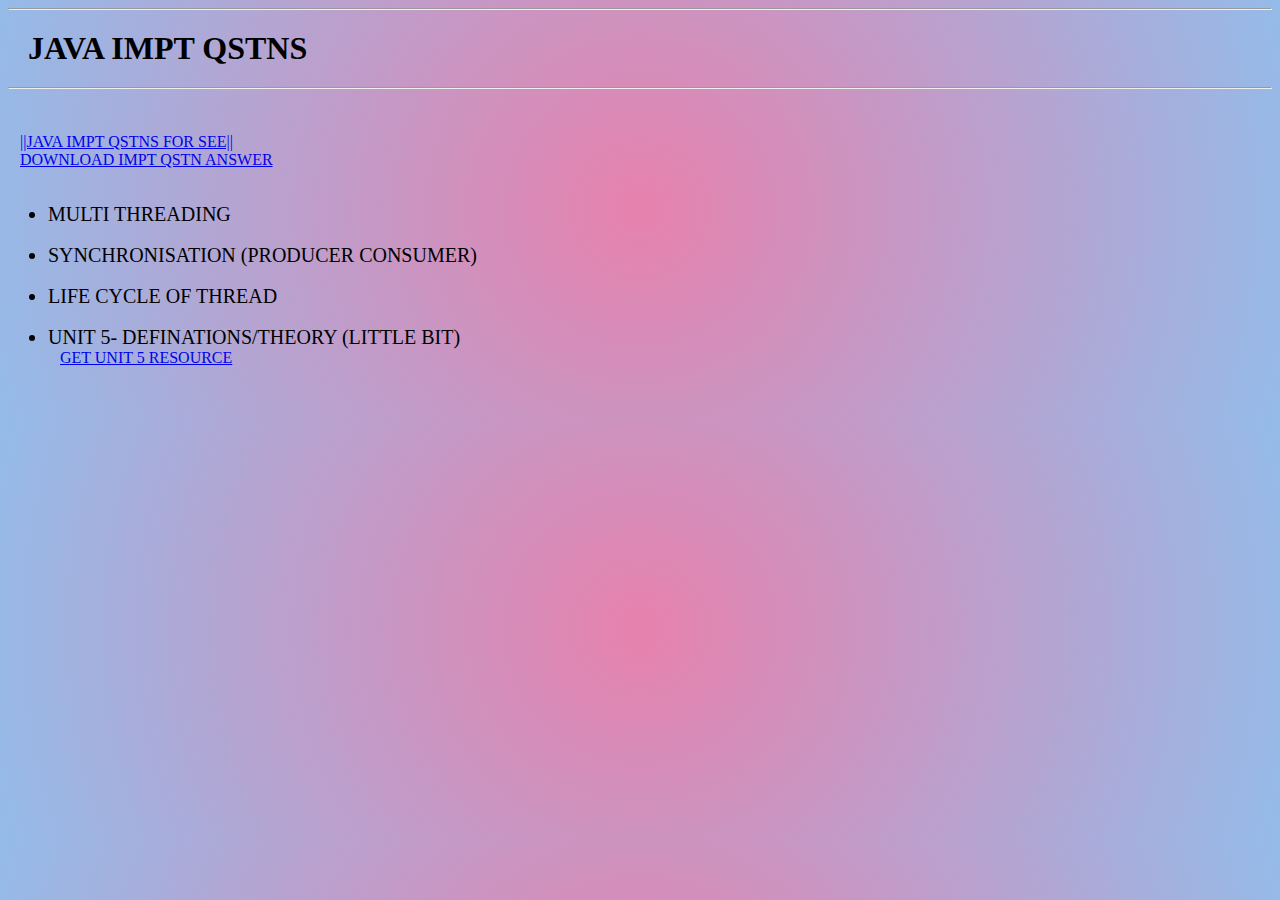
<file: jv.html>
<!doctype html>
<html>
    <head><style>
body {
 
background: rgb(231,129,173);
background: radial-gradient(circle, rgba(231,129,173,1) 0%, rgba(148,187,233,1) 100%);

}
a:hover{
    color:red;
}
h1{
    margin:20px;
}
ul li{
    font-size:20px;
}
        a{
            margin:12px;
        }
</style>
<hr>
<h1>  JAVA IMPT QSTNS</h1>
<hr>
        </head>
        <body>
            <br><br>
            <a href="imptjava.pdf">||JAVA IMPT QSTNS FOR SEE||</a>
            <br>
       
                               <a href="jvsol.pdf">DOWNLOAD IMPT QSTN ANSWER</a><br>
            <br>
            
            <ul>
                <li>MULTI THREADING</li>
                <br>
                     <li>SYNCHRONISATION (PRODUCER CONSUMER)</li>
                     <br>
                          <li>LIFE CYCLE OF THREAD</li>
                          <br>
                               <li>UNIT 5- DEFINATIONS/THEORY (LITTLE BIT)</li>
                               <a href="jvunit5.pdf">GET UNIT 5 RESOURCE</a>
                               <br>
                               <br>
                               <br>
                               
                               
                               
                             


        </body>
    </html>
</file>
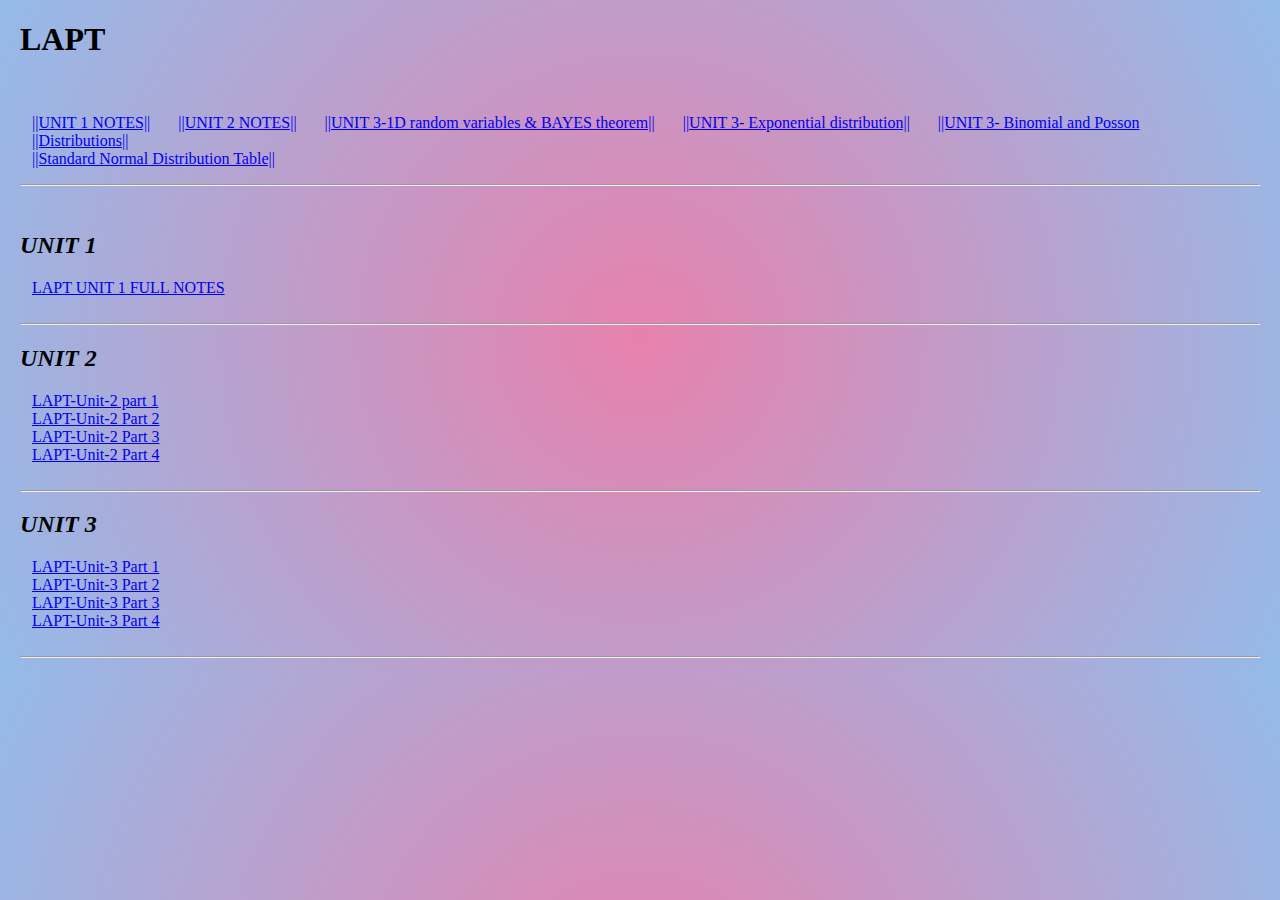
<file: mt.html>
<!doctype html>
<html>
    <head><style>
body {
 
background: rgb(231,129,173);
background: radial-gradient(circle, rgba(231,129,173,1) 0%, rgba(148,187,233,1) 100%);
    margin:20px;
}
        a:hover{
            color:green;
            font-size:20px;
        }
        a{
            margin:12px;
        }
</style>
        </head>
        <body>
            <h1> LAPT </h1><br>
            <p>
            <a href="laptunit1.pdf">||UNIT 1 NOTES||</a>
                    <a href="laptunit2.pdf">||UNIT 2 NOTES||</a>
                <a href="unit 3-1D random variables and Baye's theorem.pdf">||UNIT 3-1D random variables & BAYES theorem||</a>
                <a href="unit 3- Exponential distribution.pdf">||UNIT 3- Exponential distribution||</a>
                <a href="unit 3- Binomial and Posson.pdf">||UNIT 3- Binomial and Posson</a>
                <a href="Distributions.pdf">||Distributions||</a><br>
                <a href="Standard Normal Distribution Table.pdf">||Standard Normal Distribution Table||</a>
                <br><hr><br>

</p>
    <h2><i>UNIT 1</i></h2>
    <a href="laptunit1.pdf">LAPT UNIT 1 FULL NOTES </a><br><br><hr>
            <h2><i>UNIT 2</i></h2>
            <a href="LAPT-Unit-2 part 1 (1).pdf">LAPT-Unit-2 part 1</a><br>
             <a href="LAPT-Unit-2 Part 2.pdf">LAPT-Unit-2 Part 2</a><br>
             <a href="LAPT-Unit-2 Part 3.pdf">LAPT-Unit-2 Part 3</a><br>
             <a href="LAPT-Unit-2 Part 4.pdf">LAPT-Unit-2 Part 4</a><br><br><hr>
                     <h2><i>UNIT 3</i></h2>
            <a href="LAPT-Unit-3 Part 1.pdf">LAPT-Unit-3 Part 1</a><br>
             <a href="LAPT-Unit-3 Part 2.pdf">LAPT-Unit-3 Part 2</a><br>
             <a href="LAPT-Unit-3 Part 3.pdf">LAPT-Unit-3 Part 3</a><br>
             <a href="LAPT-Unit-3 Part 4.pdf">LAPT-Unit-3 Part 4</a><br><br><hr>
        </body>
    </html>
</file>
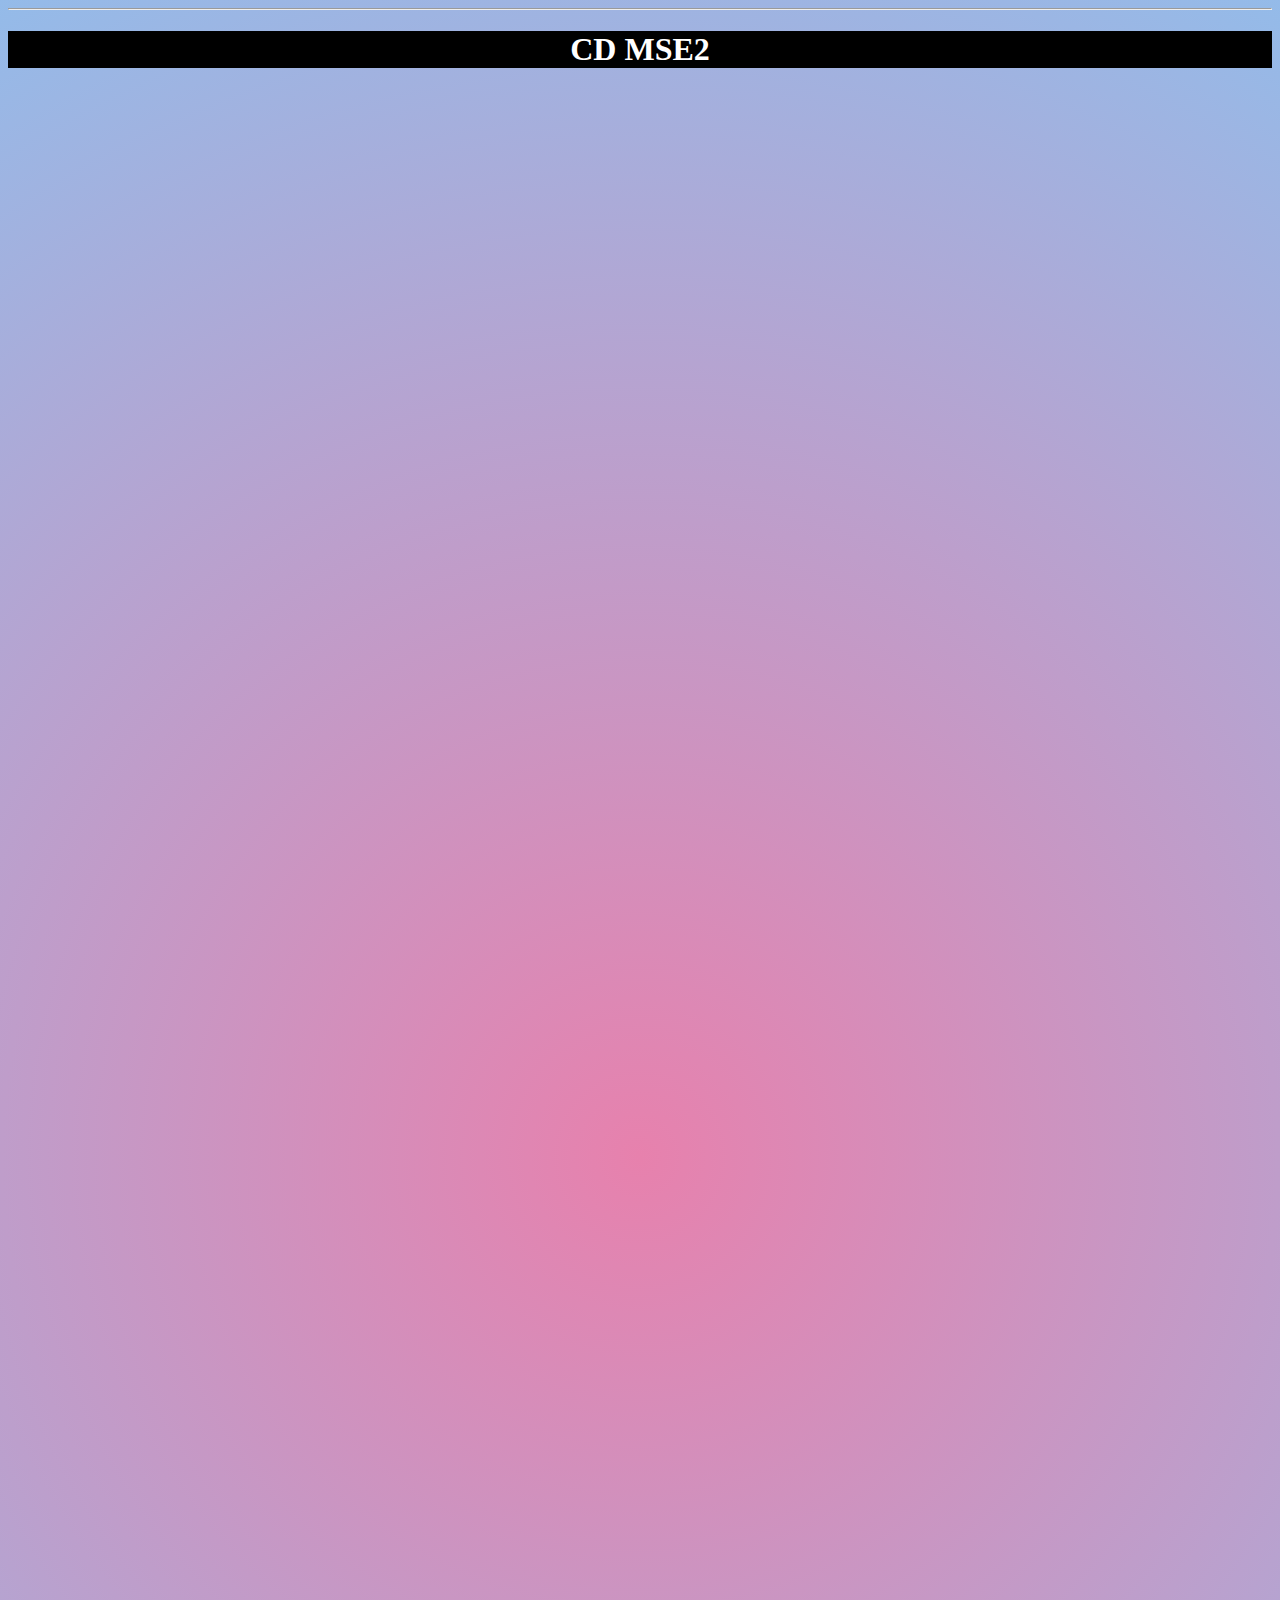
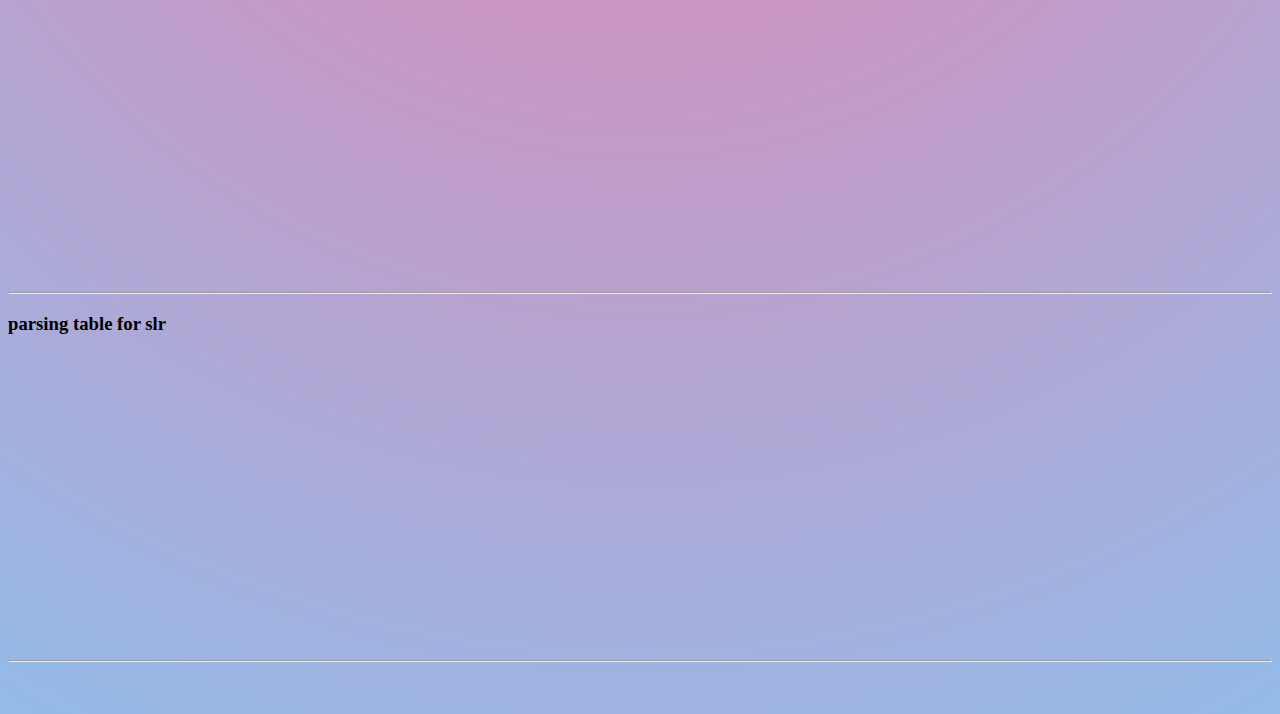
<file: pescopy.html>
<!doctype html>
<html>
<head>
<style>
body {
 
background: rgb(231,129,173);
background: radial-gradient(circle, rgba(231,129,173,1) 0%, rgba(148,187,233,1) 100%);
}

h1 {
  color: white;
  text-align: center;
 background-color:black;
}


p {
  font-family: verdana;
  font-size: 20px;
}
iframe{
    margin:20px;
    padding:20px;
}
h4{
    color:red;
  text-align: right;

}
.dropbtn {
  background-color:red;
  color: white;
  
  margin:20px;
  font-size: 16px;
  border: none;
  position:relative;
  text-align:left;
  padding:15px;
}

.dropdown {
  position: relative;
  display: inline-block;
  
}

.dropdown-content {
  display: none;
  position: absolute;
  background-color: #f1f1f1;
  min-width: 160px;
  box-shadow: 0px 8px 16px 0px rgba(0,0,0,0.2);
  z-index: 1;
}

.dropdown-content a {
  color: black;
  padding: 12px 16px;
  text-decoration: none;
  display: block;
}
a:hover{
    color:red;
}
a{
    margin:12px;
}

.dropdown-content a:hover {background-color: #ddd;}

.dropdown:hover .dropdown-content {display: block;}

.dropdown:hover .dropbtn {background-color: black;}

</style>

<hr style="background-color:yellow">


</head>
<body>

        <h1 class="text">CD MSE2</h1>
         
 



<iframe  width="360" height="215" src="https://player.vimeo.com/video/502902516?h=4763967b86" frameborder="0" allow="accelerometer; autoplay; clipboard-write; encrypted-media; gyroscope; picture-in-picture" allowfullscreen></iframe>
<iframe width="360" height="215" src="https://player.vimeo.com/video/502903211?h=4d85f1fb75r" frameborder="0" allow="accelerometer; autoplay; clipboard-write; encrypted-media; gyroscope; picture-in-picture" allowfullscreen></iframe>
<iframe   width="360" height="215" src="      https://player.vimeo.com/video/502903783?h=7b91eb97d7" frameborder="0" allow="accelerometer; autoplay; clipboard-write; encrypted-media; gyroscope; picture-in-picture" allowfullscreen></iframe>
<iframe   width="360" height="215" src="https://player.vimeo.com/video/502904158?h=ed364ae130" frameborder="0" allow="accelerometer; autoplay; clipboard-write; encrypted-media; gyroscope; picture-in-picture" allowfullscreen></iframe>
<iframe   width="360" height="215" src="https://player.vimeo.com/video/502904846?h=3b09f63964" frameborder="0" allow="accelerometer; autoplay; clipboard-write; encrypted-media; gyroscope; picture-in-picture" allowfullscreen></iframe>
<iframe   width="360" height="215" src="https://player.vimeo.com/video/502905917?h=4753cb5f5c" frameborder="0" allow="accelerometer; autoplay; clipboard-write; encrypted-media; gyroscope; picture-in-picture" allowfullscreen></iframe>
<iframe   width="360" height="215" src="https://player.vimeo.com/video/502906746?h=e902476726" frameborder="0" allow="accelerometer; autoplay; clipboard-write; encrypted-media; gyroscope; picture-in-picture" allowfullscreen></iframe>
<iframe   width="360" height="215" src="https://player.vimeo.com/video/503794882?h=1708d6427d" frameborder="0" allow="accelerometer; autoplay; clipboard-write; encrypted-media; gyroscope; picture-in-picture" allowfullscreen></iframe>
<iframe   width="360" height="215" src="
https://player.vimeo.com/video/505076230?h=32742141be" frameborder="0" allow="accelerometer; autoplay; clipboard-write; encrypted-media; gyroscope; picture-in-picture" allowfullscreen></iframe>
<iframe   width="360" height="215" src="https://player.vimeo.com/video/505524013?h=c61ae9b6ce" frameborder="0" allow="accelerometer; autoplay; clipboard-write; encrypted-media; gyroscope; picture-in-picture" allowfullscreen></iframe>
<iframe   width="360" height="215" src="https://player.vimeo.com/video/508265916?h=15fedf5e1c" frameborder="0" allow="accelerometer; autoplay; clipboard-write; encrypted-media; gyroscope; picture-in-picture" allowfullscreen></iframe>
<hr>
 <h3> parsing table for slr</h3>
<iframe   width="360" height="215" src="https://www.youtube.com/watch?v=8Cq3EIgXOec" frameborder="0" allow="accelerometer; autoplay; clipboard-write; encrypted-media; gyroscope; picture-in-picture" allowfullscreen></iframe>

<hr>

<br>
 
     


<br>
</body>
</html>
</file>
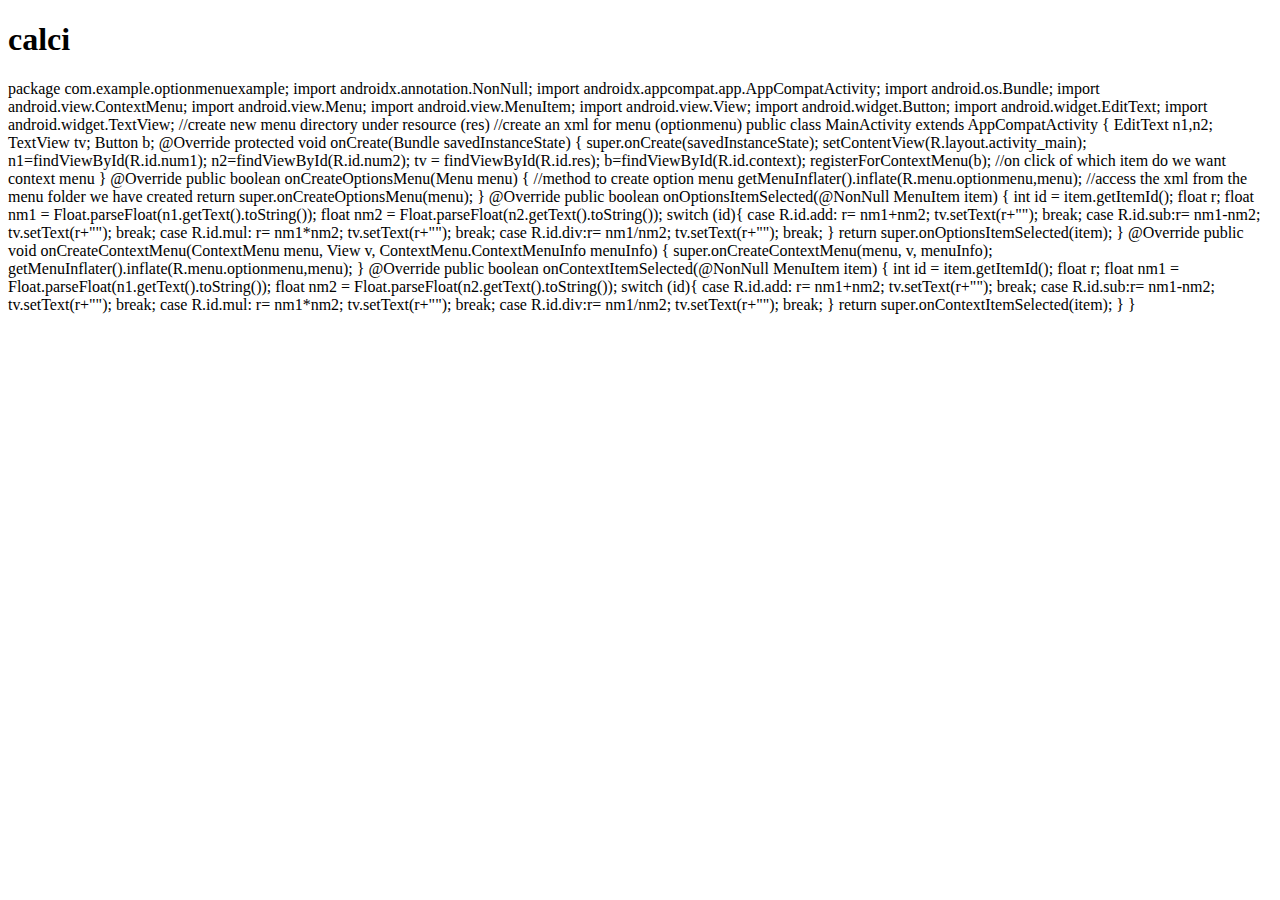
<file: prgrm.html>
<!DOCTYPE html>
<html lang="en">
<head>
    <meta charset="UTF-8">
    <meta http-equiv="X-UA-Compatible" content="IE=edge">
    <meta name="viewport" content="width=device-width, initial-scale=1.0">
    <title>Document</title>
</head>
<body>
    <h1>calci</h1>
    <p>
        package com.example.optionmenuexample;

        import androidx.annotation.NonNull;
        import androidx.appcompat.app.AppCompatActivity;
        
        import android.os.Bundle;
        import android.view.ContextMenu;
        import android.view.Menu;
        import android.view.MenuItem;
        import android.view.View;
        import android.widget.Button;
        import android.widget.EditText;
        import android.widget.TextView;
        
        //create new menu directory under resource (res)
        //create an xml for menu (optionmenu)
        public class MainActivity extends AppCompatActivity {
        EditText n1,n2;
        TextView tv;
        Button b;
            @Override
            protected void onCreate(Bundle savedInstanceState) {
                super.onCreate(savedInstanceState);
                setContentView(R.layout.activity_main);
                n1=findViewById(R.id.num1);
                n2=findViewById(R.id.num2);
                tv = findViewById(R.id.res);
                b=findViewById(R.id.context);
                registerForContextMenu(b); //on click of which item do we want context menu
            }
        
            @Override
            public boolean onCreateOptionsMenu(Menu menu) {  //method to create option menu
                getMenuInflater().inflate(R.menu.optionmenu,menu);   //access the xml from the menu folder we have created
                return super.onCreateOptionsMenu(menu);
            }
        
            @Override
            public boolean onOptionsItemSelected(@NonNull MenuItem item) {
        int id = item.getItemId();
        
                float r;
                float nm1 = Float.parseFloat(n1.getText().toString());
                float nm2 = Float.parseFloat(n2.getText().toString());
        
                switch (id){
                    case R.id.add: r= nm1+nm2;
                    tv.setText(r+"");
                        break;
                    case R.id.sub:r= nm1-nm2;
                        tv.setText(r+"");
                        break;
                    case R.id.mul:
                        r= nm1*nm2;
                        tv.setText(r+"");
                        break;
                    case R.id.div:r= nm1/nm2;
                        tv.setText(r+"");
                        break;
                }
                return super.onOptionsItemSelected(item);
            }
        
            @Override
            public void onCreateContextMenu(ContextMenu menu, View v, ContextMenu.ContextMenuInfo menuInfo) {
                super.onCreateContextMenu(menu, v, menuInfo);
                getMenuInflater().inflate(R.menu.optionmenu,menu);
        
            }
        
            @Override
            public boolean onContextItemSelected(@NonNull MenuItem item) {
        
                int id = item.getItemId();
        
                float r;
                float nm1 = Float.parseFloat(n1.getText().toString());
                float nm2 = Float.parseFloat(n2.getText().toString());
        
                switch (id){
                    case R.id.add: r= nm1+nm2;
                        tv.setText(r+"");
                        break;
                    case R.id.sub:r= nm1-nm2;
                        tv.setText(r+"");
                        break;
                    case R.id.mul:
                        r= nm1*nm2;
                        tv.setText(r+"");
                        break;
                    case R.id.div:r= nm1/nm2;
                        tv.setText(r+"");
                        break;
                }
        
        
                return super.onContextItemSelected(item);
            }
        }          
        </p>
</body>
</html>
</file>
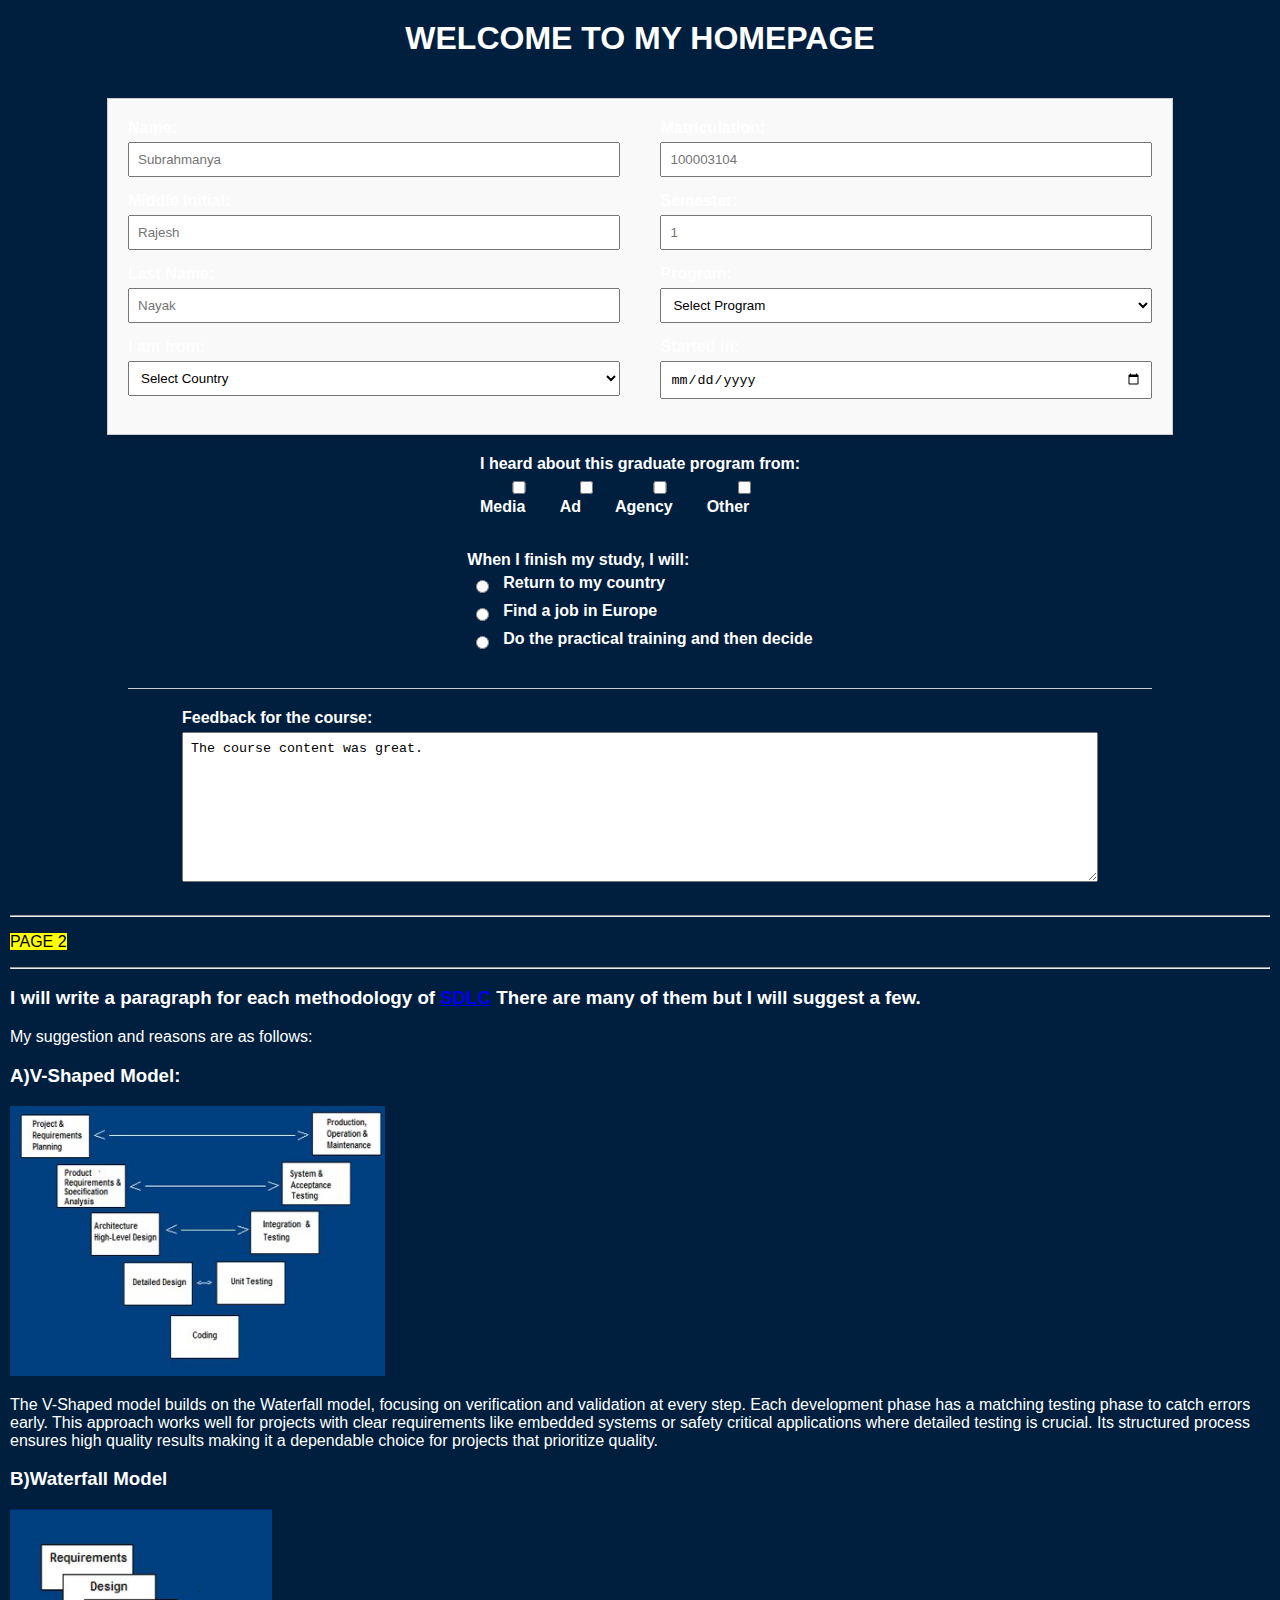
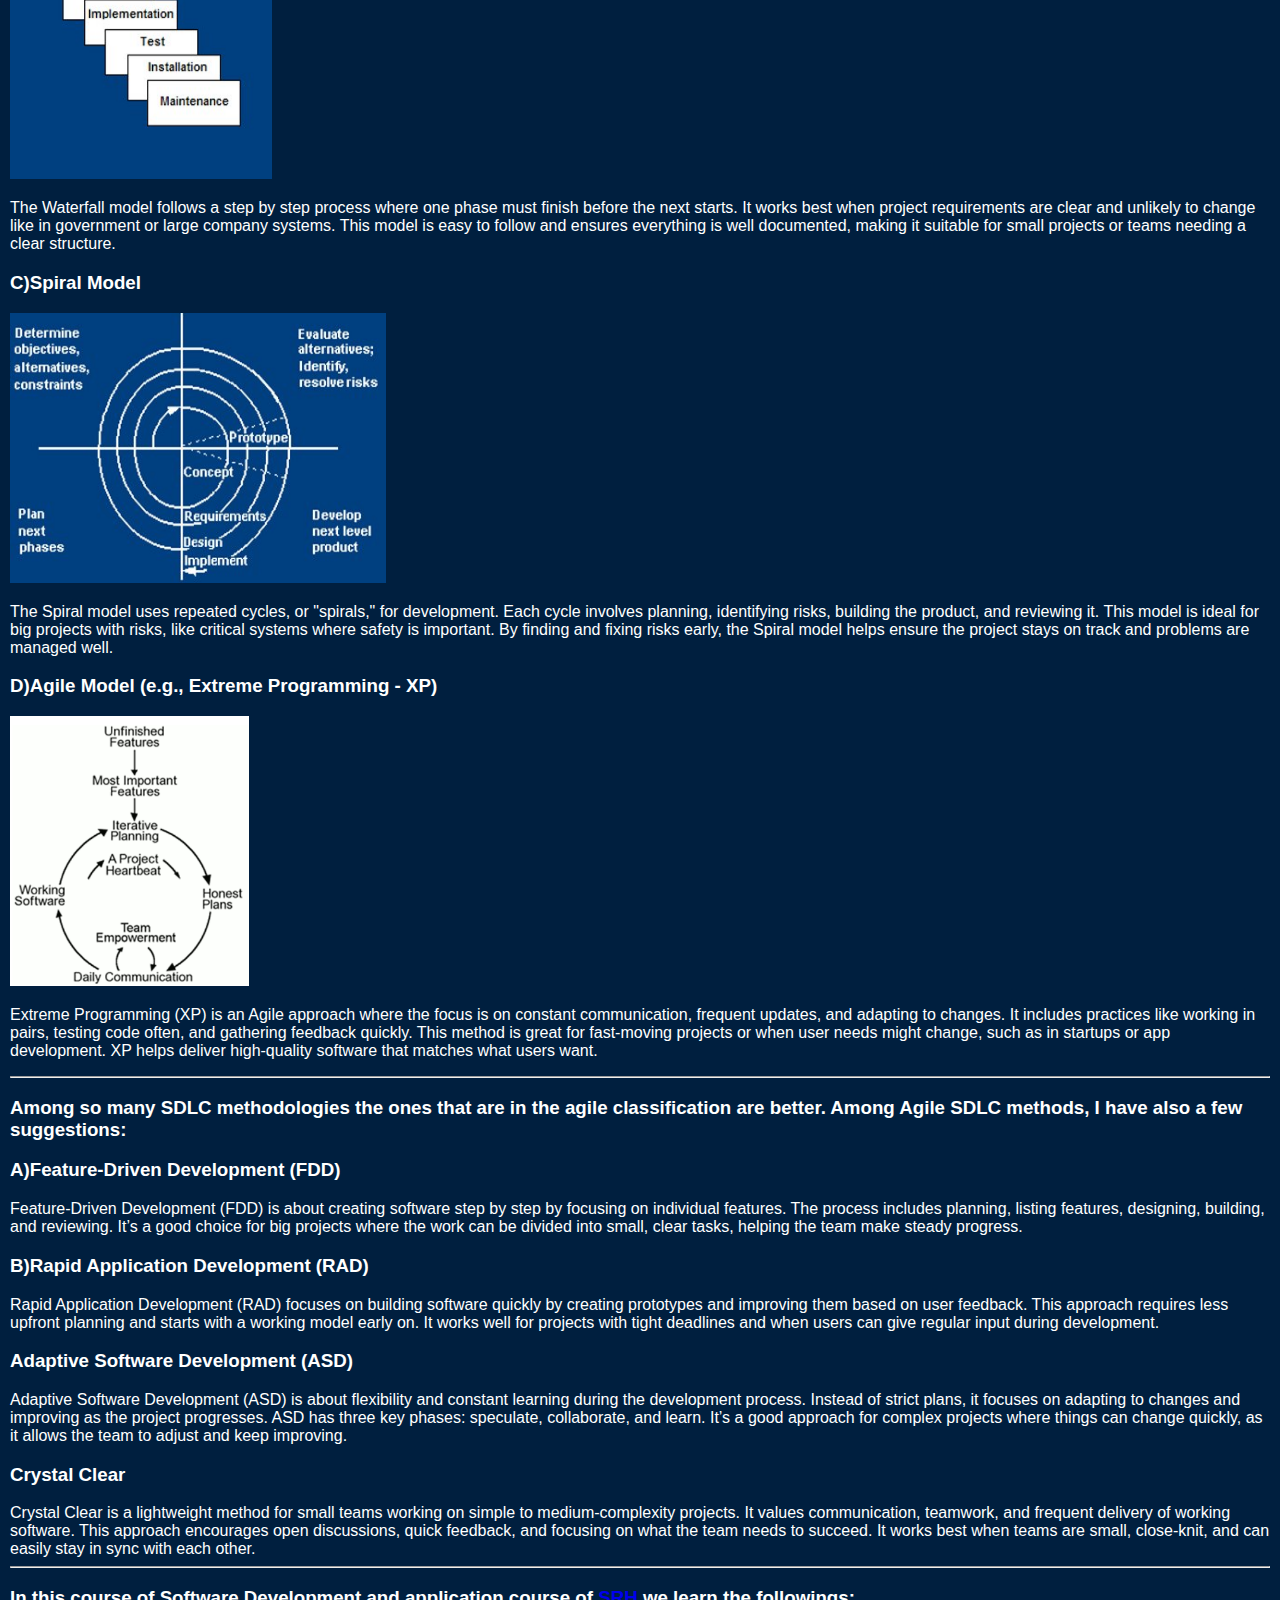
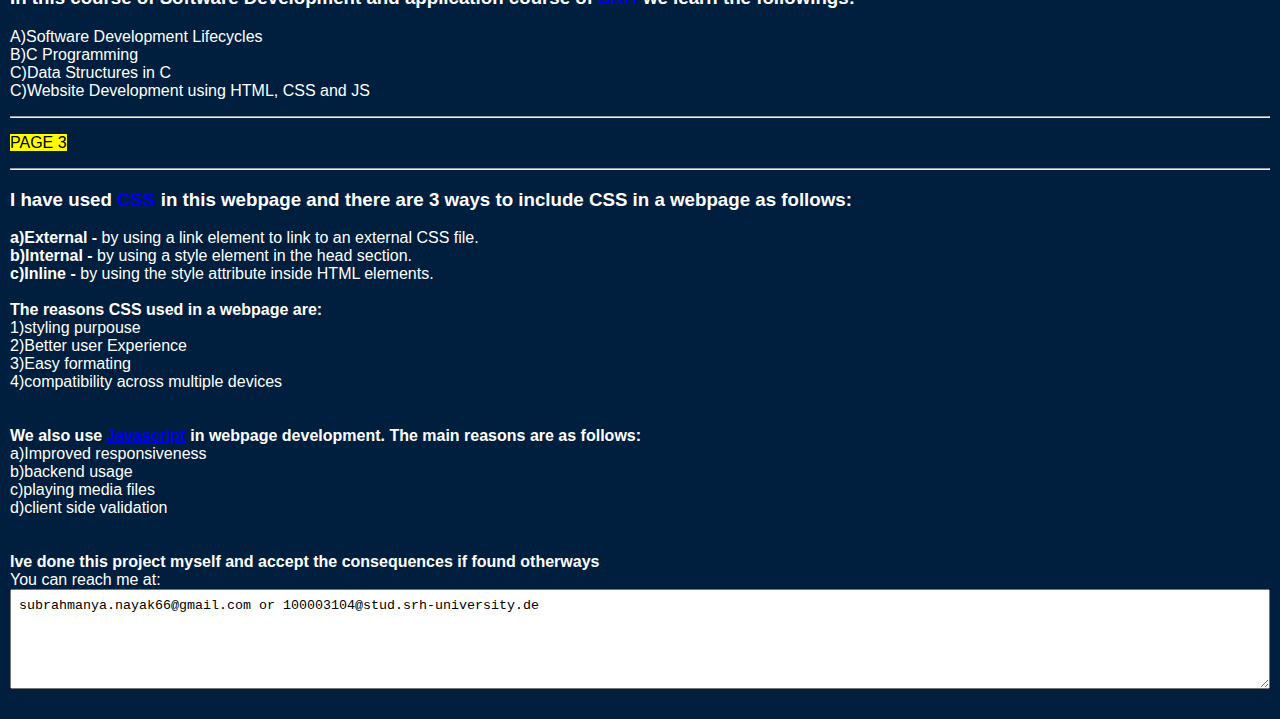
<file: sd.html>
<!DOCTYPE html>
<html lang="en">
<head>
    <meta charset="UTF-8">
    <meta name="viewport" content="width=device-width, initial-scale=1.0">
    <title>Welcome to My Homepage</title>
    <style>
        body {
            font-family: Arial, sans-serif;
            margin: 0;
            padding: 0;
            display: flex;
            flex-direction: column;
            align-items: center;
            position: relative;
            background-color: #001f3f;
            color: #ffffff;
        }

        h1 {
            margin-top: 20px;
        }

        .form-container {
            border: 1px solid #ccc;
            padding: 20px;
            margin: 20px;
            display: flex;
            justify-content: space-between;
            width: 80%;
            box-shadow: 0 4px 8px rgba(0, 0, 0, 0.1);
            background-color: #f9f9f9;
        }

        .column {
            width: 48%;
        }

        .form-group {
            margin-bottom: 15px;
        }

        label {
            display: block;
            font-weight: bold;
            margin-bottom: 5px;
        }

        input, select, textarea {
            width: 100%;
            padding: 8px;
            box-sizing: border-box;
        }

        .checkbox-group {
            display: flex;
            flex-wrap: wrap;
            gap: 10px;
            margin-bottom: 15px;
        }

        .radio-group {
            display: flex;
            flex-direction: column;
            gap: 10px;
        }

        .radio-group label {
            display: flex;
            align-items: center;
            gap: 10px;
        }

        .radio-group input[type="radio"] {
            margin-right: 10px;
        }

        .half-line {
            border-top: 1px solid #ccc;
            width: 80%;
            margin: 20px 0;
        }

        textarea {
            height: 100px;
        }

        .aligned-radio-group {
            display: grid;
            grid-template-columns: auto 1fr;
            gap: 5px 15px;
            align-items: center;
        }

        .next-button {
            position: fixed;
            bottom: 20px;
            right: 20px;
            background-color: #007BFF;
            color: #fff;
            border: none;
            padding: 10px 20px;
            font-size: 16px;
            border-radius: 5px;
            cursor: pointer;
            box-shadow: 0 4px 6px rgba(0, 0, 0, 0.2);
            text-decoration: none;
            text-align: center;
        }

        .next-button:hover {
            background-color: #0056b3;
        }
        .contentleft{
            margin:10px;
        }
        img{
            height:30vh;
        }
    </style>
    <script>
        document.addEventListener('DOMContentLoaded', function() {
            document.getElementById('name').addEventListener('input', function(e) {
                this.value = this.value.replace(/[^a-zA-Z]/g, '');
            });
            document.getElementById('middle-initial').addEventListener('input', function(e) {
                this.value = this.value.replace(/[^a-zA-Z]/g, '');
            });
            document.getElementById('last-name').addEventListener('input', function(e) {
                this.value = this.value.replace(/[^a-zA-Z]/g, '');
            });
            document.getElementById('matriculation').addEventListener('input', function(e) {
                this.value = this.value.replace(/\D/g, '');
            });
        });
    </script>
</head>
<body>

    <h1>WELCOME TO MY HOMEPAGE</h1>

    <div class="form-container">
        <div class="column">
            <div class="form-group">
                <label for="name">Name:</label>
                <input type="text" id="name" name="name" placeholder="Subrahmanya">
            </div>

            <div class="form-group">
                <label for="middle-initial">Middle Initial:</label>
                <input type="text" id="middle-initial" name="middle-initial" placeholder="Rajesh">
            </div>

            <div class="form-group">
                <label for="last-name">Last Name:</label>
                <input type="text" id="last-name" name="last-name" placeholder="Nayak">
            </div>

            <div class="form-group">
                <label for="country">I am from:</label>
                <select id="country" name="country">
                    <option value="">Select Country</option>
                    <option value="Afghanistan">Afghanistan</option>
                    <option value="Åland Islands">Åland Islands</option>
                    <option value="Albania">Albania</option>
                    <option value="Algeria">Algeria</option>
                    <option value="American Samoa">American Samoa</option>
                    <option value="Andorra">Andorra</option>
                    <option value="Angola">Angola</option>
                    <option value="Anguilla">Anguilla</option>
                    <option value="Antarctica">Antarctica</option>
                    <option value="Antigua and Barbuda">Antigua and Barbuda</option>
                    <option value="Argentina">Argentina</option>
                    <option value="Armenia">Armenia</option>
                    <option value="Aruba">Aruba</option>
                    <option value="Australia">Australia</option>
                    <option value="Austria">Austria</option>
                    <option value="Azerbaijan">Azerbaijan</option>
                    <option value="Bahamas">Bahamas</option>
                    <option value="Bahrain">Bahrain</option>
                    <option value="Bangladesh">Bangladesh</option>
                    <option value="Barbados">Barbados</option>
                    <option value="Belarus">Belarus</option>
                    <option value="Belgium">Belgium</option>
                    <option value="Belize">Belize</option>
                    <option value="Benin">Benin</option>
                    <option value="Bermuda">Bermuda</option>
                    <option value="Bhutan">Bhutan</option>
                    <option value="Bolivia">Bolivia</option>
                    <option value="Bosnia and Herzegovina">Bosnia and Herzegovina</option>
                    <option value="Botswana">Botswana</option>
                    <option value="Bouvet Island">Bouvet Island</option>
                    <option value="Brazil">Brazil</option>
                    <option value="British Indian Ocean Territory">British Indian Ocean Territory</option>
                    <option value="Brunei Darussalam">Brunei Darussalam</option>
                    <option value="Bulgaria">Bulgaria</option>
                    <option value="Burkina Faso">Burkina Faso</option>
                    <option value="Burundi">Burundi</option>
                    <option value="Cambodia">Cambodia</option>
                    <option value="Cameroon">Cameroon</option>
                    <option value="Canada">Canada</option>
                    <option value="Cape Verde">Cape Verde</option>
                    <option value="Cayman Islands">Cayman Islands</option>
                    <option value="Central African Republic">Central African Republic</option>
                    <option value="Chad">Chad</option>
                    <option value="Chile">Chile</option>
                    <option value="China">China</option>
                    <option value="Christmas Island">Christmas Island</option>
                    <option value="Cocos (Keeling) Islands">Cocos (Keeling) Islands</option>
                    <option value="Colombia">Colombia</option>
                    <option value="Comoros">Comoros</option>
                    <option value="Congo">Congo</option>
                    <option value="Congo, The Democratic Republic of The">Congo, The Democratic Republic of The</option>
                    <option value="Cook Islands">Cook Islands</option>
                    <option value="Costa Rica">Costa Rica</option>
                    <option value="Cote D'ivoire">Cote D'ivoire</option>
                    <option value="Croatia">Croatia</option>
                    <option value="Cuba">Cuba</option>
                    <option value="Cyprus">Cyprus</option>
                    <option value="Czech Republic">Czech Republic</option>
                    <option value="Denmark">Denmark</option>
                    <option value="Djibouti">Djibouti</option>
                    <option value="Dominica">Dominica</option>
                    <option value="Dominican Republic">Dominican Republic</option>
                    <option value="Ecuador">Ecuador</option>
                    <option value="Egypt">Egypt</option>
                    <option value="El Salvador">El Salvador</option>
                    <option value="Equatorial Guinea">Equatorial Guinea</option>
                    <option value="Eritrea">Eritrea</option>
                    <option value="Estonia">Estonia</option>
                    <option value="Ethiopia">Ethiopia</option>
                    <option value="Falkland Islands (Malvinas)">Falkland Islands (Malvinas)</option>
                    <option value="Faroe Islands">Faroe Islands</option>
                    <option value="Fiji">Fiji</option>
                    <option value="Finland">Finland</option>
                    <option value="France">France</option>
                    <option value="French Guiana">French Guiana</option>
                    <option value="French Polynesia">French Polynesia</option>
                    <option value="French Southern Territories">French Southern Territories</option>
                    <option value="Gabon">Gabon</option>
                    <option value="Gambia">Gambia</option>
                    <option value="Georgia">Georgia</option>
                    <option value="Germany">Germany</option>
                    <option value="Ghana">Ghana</option>
                    <option value="Gibraltar">Gibraltar</option>
                    <option value="Greece">Greece</option>
                    <option value="Greenland">Greenland</option>
                    <option value="Grenada">Grenada</option>
                    <option value="Guadeloupe">Guadeloupe</option>
                    <option value="Guam">Guam</option>
                    <option value="Guatemala">Guatemala</option>
                    <option value="Guernsey">Guernsey</option>
                    <option value="Guinea">Guinea</option>
                    <option value="Guinea-bissau">Guinea-bissau</option>
                    <option value="Guyana">Guyana</option>
                    <option value="Haiti">Haiti</option>
                    <option value="Heard Island and Mcdonald Islands">Heard Island and Mcdonald Islands</option>
                    <option value="Holy See (Vatican City State)">Holy See (Vatican City State)</option>
                    <option value="Honduras">Honduras</option>
                    <option value="Hong Kong">Hong Kong</option>
                    <option value="Hungary">Hungary</option>
                    <option value="Iceland">Iceland</option>
                    <option value="India">India</option>
                    <option value="Indonesia">Indonesia</option>
                    <option value="Iran, Islamic Republic of">Iran, Islamic Republic of</option>
                    <option value="Iraq">Iraq</option>
                    <option value="Ireland">Ireland</option>
                    <option value="Isle of Man">Isle of Man</option>
                    <option value="Israel">Israel</option>
                    <option value="Italy">Italy</option>
                    <option value="Jamaica">Jamaica</option>
                    <option value="Japan">Japan</option>
                    <option value="Jersey">Jersey</option>
                    <option value="Jordan">Jordan</option>
                    <option value="Kazakhstan">Kazakhstan</option>
                    <option value="Kenya">Kenya</option>
                    <option value="Kiribati">Kiribati</option>
                    <option value="Korea, Democratic People's Republic of">Korea, Democratic People's Republic of</option>
                    <option value="Korea, Republic of">Korea, Republic of</option>
                    <option value="Kuwait">Kuwait</option>
                    <option value="Kyrgyzstan">Kyrgyzstan</option>
                    <option value="Lao People's Democratic Republic">Lao People's Democratic Republic</option>
                    <option value="Latvia">Latvia</option>
                    <option value="Lebanon">Lebanon</option>
                    <option value="Lesotho">Lesotho</option>
                    <option value="Liberia">Liberia</option>
                    <option value="Libyan Arab Jamahiriya">Libyan Arab Jamahiriya</option>
                    <option value="Liechtenstein">Liechtenstein</option>
                    <option value="Lithuania">Lithuania</option>
                    <option value="Luxembourg">Luxembourg</option>
                    <option value="Macao">Macao</option>
                    <option value="Macedonia, The Former Yugoslav Republic of">Macedonia, The Former Yugoslav Republic of</option>
                    <option value="Madagascar">Madagascar</option>
                    <option value="Malawi">Malawi</option>
                    <option value="Malaysia">Malaysia</option>
                    <option value="Maldives">Maldives</option>
                    <option value="Mali">Mali</option>
                    <option value="Malta">Malta</option>
                    <option value="Marshall Islands">Marshall Islands</option>
                    <option value="Martinique">Martinique</option>
                    <option value="Mauritania">Mauritania</option>
                    <option value="Mauritius">Mauritius</option>
                    <option value="Mayotte">Mayotte</option>
                    <option value="Mexico">Mexico</option>
                    <option value="Micronesia, Federated States of">Micronesia, Federated States of</option>
                    <option value="Moldova, Republic of">Moldova, Republic of</option>
                    <option value="Monaco">Monaco</option>
                    <option value="Mongolia">Mongolia</option>
                    <option value="Montenegro">Montenegro</option>
                    <option value="Montserrat">Montserrat</option>
                    <option value="Morocco">Morocco</option>
                    <option value="Mozambique">Mozambique</option>
                    <option value="Myanmar">Myanmar</option>
                    <option value="Namibia">Namibia</option>
                    <option value="Nauru">Nauru</option>
                    <option value="Nepal">Nepal</option>
                    <option value="Netherlands">Netherlands</option>
                    <option value="Netherlands Antilles">Netherlands Antilles</option>
                    <option value="New Caledonia">New Caledonia</option>
                    <option value="New Zealand">New Zealand</option>
                    <option value="Nicaragua">Nicaragua</option>
                    <option value="Niger">Niger</option>
                    <option value="Nigeria">Nigeria</option>
                    <option value="Niue">Niue</option>
                    <option value="Norfolk Island">Norfolk Island</option>
                    <option value="Northern Mariana Islands">Northern Mariana Islands</option>
                    <option value="Norway">Norway</option>
                    <option value="Oman">Oman</option>
                    <option value="Pakistan">Pakistan</option>
                    <option value="Palau">Palau</option>
                    <option value="Palestinian Territory, Occupied">Palestinian Territory, Occupied</option>
                    <option value="Panama">Panama</option>
                    <option value="Papua New Guinea">Papua New Guinea</option>
                    <option value="Paraguay">Paraguay</option>
                    <option value="Peru">Peru</option>
                    <option value="Philippines">Philippines</option>
                    <option value="Pitcairn">Pitcairn</option>
                    <option value="Poland">Poland</option>
                    <option value="Portugal">Portugal</option>
                    <option value="Puerto Rico">Puerto Rico</option>
                    <option value="Qatar">Qatar</option>
                    <option value="Reunion">Reunion</option>
                    <option value="Romania">Romania</option>
                    <option value="Russian Federation">Russian Federation</option>
                    <option value="Rwanda">Rwanda</option>
                    <option value="Saint Helena">Saint Helena</option>
                    <option value="Saint Kitts and Nevis">Saint Kitts and Nevis</option>
                    <option value="Saint Lucia">Saint Lucia</option>
                    <option value="Saint Pierre and Miquelon">Saint Pierre and Miquelon</option>
                    <option value="Saint Vincent and The Grenadines">Saint Vincent and The Grenadines</option>
                    <option value="Samoa">Samoa</option>
                    <option value="San Marino">San Marino</option>
                    <option value="Sao Tome and Principe">Sao Tome and Principe</option>
                    <option value="Saudi Arabia">Saudi Arabia</option>
                    <option value="Senegal">Senegal</option>
                    <option value="Serbia">Serbia</option>
                    <option value="Seychelles">Seychelles</option>
                    <option value="Sierra Leone">Sierra Leone</option>
                    <option value="Singapore">Singapore</option>
                    <option value="Slovakia">Slovakia</option>
                    <option value="Slovenia">Slovenia</option>
                    <option value="Solomon Islands">Solomon Islands</option>
                    <option value="Somalia">Somalia</option>
                    <option value="South Africa">South Africa</option>
                    <option value="South Georgia and The South Sandwich Islands">South Georgia and The South Sandwich Islands</option>
                    <option value="Spain">Spain</option>
                    <option value="Sri Lanka">Sri Lanka</option>
                    <option value="Sudan">Sudan</option>
                    <option value="Suriname">Suriname</option>
                    <option value="Svalbard and Jan Mayen">Svalbard and Jan Mayen</option>
                    <option value="Swaziland">Swaziland</option>
                    <option value="Sweden">Sweden</option>
                    <option value="Switzerland">Switzerland</option>
                    <option value="Syrian Arab Republic">Syrian Arab Republic</option>
                    <option value="Taiwan">Taiwan</option>
                    <option value="Tajikistan">Tajikistan</option>
                    <option value="Tanzania, United Republic of">Tanzania, United Republic of</option>
                    <option value="Thailand">Thailand</option>
                    <option value="Timor-leste">Timor-leste</option>
                    <option value="Togo">Togo</option>
                    <option value="Tokelau">Tokelau</option>
                    <option value="Tonga">Tonga</option>
                    <option value="Trinidad and Tobago">Trinidad and Tobago</option>
                    <option value="Tunisia">Tunisia</option>
                    <option value="Turkey">Turkey</option>
                    <option value="Turkmenistan">Turkmenistan</option>
                    <option value="Turks and Caicos Islands">Turks and Caicos Islands</option>
                    <option value="Tuvalu">Tuvalu</option>
                    <option value="Uganda">Uganda</option>
                    <option value="Ukraine">Ukraine</option>
                    <option value="United Arab Emirates">United Arab Emirates</option>
                    <option value="United Kingdom">United Kingdom</option>
                    <option value="United States">United States</option>
                    <option value="United States Minor Outlying Islands">United States Minor Outlying Islands</option>
                    <option value="Uruguay">Uruguay</option>
                    <option value="Uzbekistan">Uzbekistan</option>
                    <option value="Vanuatu">Vanuatu</option>
                    <option value="Venezuela">Venezuela</option>
                    <option value="Viet Nam">Viet Nam</option>
                    <option value="Virgin Islands, British">Virgin Islands, British</option>
                    <option value="Virgin Islands, U.S.">Virgin Islands, U.S.</option>
                    <option value="Wallis and Futuna">Wallis and Futuna</option>
                    <option value="Western Sahara">Western Sahara</option>
                    <option value="Yemen">Yemen</option>
                    <option value="Zambia">Zambia</option>
                    <option value="Zimbabwe">Zimbabwe</option>
                    <option value="other">Other</option>
                </select>
            </div>
        </div>

        <div class="column">
            <div class="form-group">
                <label for="matriculation">Matriculation:</label>
                <input type="text" id="matriculation" name="matriculation" placeholder="100003104">
            </div>

            <div class="form-group">
                <label for="semester">Semester:</label>
                <input type="text" id="semester" name="semester" placeholder="1">
            </div>

            <div class="form-group">
                <label for="program">Program:</label>
                <select id="program" name="program">
                    <option value="">Select Program</option>
                    <option value="international-business-administration">International Business Administration (B.A.)</option>
                    <option value="business-information-systems">Business Information Systems (B.Sc.)</option>
                    <option value="global-hospitality-management">Global Hospitality Management (B.A.)</option>
                    <option value="international-management">International Management (M.A.)</option>
                    <option value="creative-management">International Management - Focus on Creative Management (M.A.)</option>
                    <option value="entrepreneurship">Entrepreneurship (M.A.)</option>
                    <option value="renewable-energy">Engineering and International Business - Focus on Renewable Energy, Water and Waste Management (M.Eng.)</option>
                    <option value="mobility-management">Engineering and Sustainable Technology Management - Focus on Mobility and Automotive Management (M.Eng.)</option>
                    <option value="digital-industry">Engineering and Sustainable Technology Management - Focus on Digital Industry (M.Eng.)</option>
                    <option value="digital-building">Engineering and Sustainable Technology Management - Focus on Digital Building Infrastructure (M.Eng.)</option>
                    <option value="software-engineering">Software Engineering (M.Sc.)</option>
                    <option value="cyber-security">Computer Science - Focus on Cyber Security (M.Sc.)</option>
                    <option value="big-data-ai">Computer Science - Focus on Big Data and Artificial Intelligence (M.Sc.)</option>
                    <option value="international-business-leadership">International Business and Leadership (M.A.)</option>
                    <option value="hospitality-management-leadership">Hospitality Management and Leadership (M.A.)</option>
                    <option value="general-management">General Management (MBA)</option>
                    <option value="international-healthcare-management">International Healthcare Management (MBA)</option>
                    <option value="international-mba-program">International MBA Program (MBA)</option>            </select>
            </div>

            <div class="form-group">
                <label for="started">Started in:</label>
                <input type="date" id="started" name="started">
            </div>
        </div>
    </div>

    <div class="form-group">
        <label>I heard about this graduate program from:</label>
        <div class="checkbox-group">
            <label><input type="checkbox" name="source" value="media"> Media</label>
            <label><input type="checkbox" name="source" value="ad"> Ad</label>
            <label><input type="checkbox" name="source" value="agency"> Agency</label>
            <label><input type="checkbox" name="source" value="other"> Other</label>
        </div>
    </div>

    <div class="form-group">
        <label>When I finish my study, I will:</label>
        <div class="aligned-radio-group">
            <input type="radio" name="future" value="return">
            <label>Return to my country</label>

            <input type="radio" name="future" value="job">
            <label>Find a job in Europe</label>

            <input type="radio" name="future" value="training">
            <label>Do the practical training and then decide</label>
        </div>
    </div>

    <div class="half-line"></div>

    <div class="form-group">
        <label for="feedback">Feedback for the course:</label>
        <textarea id="feedback" name="feedback" placeholder="The course content was great." 
            style="width: 916px; box-sizing: border-box; height: 150px; margin: 0 auto; display: block;">The course content was great.</textarea>
    </div>
    
    <div class="contentleft">
        <hr><p><mark>PAGE 2</mark></p><hr>
        <h3>I will write a paragraph for each methodology of <a href="https://www.geeksforgeeks.org/software-development-life-cycle-sdlc/">SDLC</a> There are many of them but I will suggest a few.</h3>
        <p>My suggestion and reasons are as follows:</p>
        <h3>A)V-Shaped Model:</h3><img src="pic1.png">
        <p>The V-Shaped model builds on the Waterfall model, focusing on verification and validation at every step. Each development phase has a matching testing phase to catch errors early. This approach works well for projects with clear requirements like embedded systems or safety critical applications where detailed testing is crucial. Its structured process ensures high quality results making it a dependable choice for projects that prioritize quality.</p>
       <h3>B)Waterfall Model</h3><img src="pic2.png">
       <p>The Waterfall model follows a step by step process where one phase must finish before the next starts. It works best when project requirements are clear and unlikely to change like in government or large company systems. This model is easy to follow and ensures everything is well documented, making it suitable for small projects or teams needing a clear structure.</p>
       <h3>C)Spiral Model</h3><img src="pic3.png">
       <p>The Spiral model uses repeated cycles, or "spirals," for development. Each cycle involves planning, identifying risks, building the product, and reviewing it. This model is ideal for big projects with risks, like critical systems where safety is important. By finding and fixing risks early, the Spiral model helps ensure the project stays on track and problems are managed well.</p>
       <h3>D)Agile Model (e.g., Extreme Programming - XP)</h3><img src="pic4.png">
<p>Extreme Programming (XP) is an Agile approach where the focus is on constant communication, frequent updates, and adapting to changes. It includes practices like working in pairs, testing code often, and gathering feedback quickly. This method is great for fast-moving projects or when user needs might change, such as in startups or app development. XP helps deliver high-quality software that matches what users want.</p>
  <hr>
  <h3>Among so many SDLC methodologies the ones that are in the agile classification are better. Among Agile SDLC methods, I have also a few suggestions:</h3>  
<p><h3>A)Feature-Driven Development (FDD)</h3>
    Feature-Driven Development (FDD) is about creating software step by step by focusing on individual features. The process includes planning, listing features, designing, building, and reviewing. It’s a good choice for big projects where the work can be divided into small, clear tasks, helping the team make steady progress.
    
   <h3>B)Rapid Application Development (RAD)</h3>
    Rapid Application Development (RAD) focuses on building software quickly by creating prototypes and improving them based on user feedback. This approach requires less upfront planning and starts with a working model early on. It works well for projects with tight deadlines and when users can give regular input during development.
   <h3>Adaptive Software Development (ASD)</h3> 
    Adaptive Software Development (ASD) is about flexibility and constant learning during the development process. Instead of strict plans, it focuses on adapting to changes and improving as the project progresses. ASD has three key phases: speculate, collaborate, and learn. It’s a good approach for complex projects where things can change quickly, as it allows the team to adjust and keep improving.
    
    <h3>Crystal Clear</h3>
    Crystal Clear is a lightweight method for small teams working on simple to medium-complexity projects. It values communication, teamwork, and frequent delivery of working software. This approach encourages open discussions, quick feedback, and focusing on what the team needs to succeed. It works best when teams are small, close-knit, and can easily stay in sync with each other.

<hr>
<h3>In this course of Software Development and application course of <a href="https://www.srh-university.de/en/">SRH</a> we learn the followings:</h3>
A)Software Development Lifecycles<br>
B)C Programming<br>
C)Data Structures in C<br>
C)Website Development using HTML, CSS and JS 
</p>
<hr><p><mark>PAGE 3</mark></p><hr>
<h3>I have used <a href="https://developer.mozilla.org/en-US/docs/Web/CSS">CSS</a> in this webpage and there are 3 ways to include CSS in a webpage as follows:</h3>
<p>
    <b>a)External - </b>by using a link element to link to an external CSS file. <br>
    <b>b)Internal - </b>by using a style element in the head section.<br>
    <b>c)Inline - </b>by using the style attribute inside HTML elements.<br>
   <br> <b>The reasons CSS used in a webpage are:</b><br>
    1)styling purpouse<br>
    2)Better user Experience<br>
    3)Easy formating<br>
    4)compatibility across multiple devices<br><br><br>
    <b>We also use <a href="https://www.javascript.com/">Javascript</a> in webpage development. The main reasons are as follows:</b><br>
    a)Improved responsiveness<br>
    b)backend usage<br>
    c)playing media files<br>
    d)client side validation<br>

    <br><br><b>Ive done this project myself and accept the consequences if found otherways</b><br>
    You can reach me at: <textarea placeholder="subrahmanya.nayak66@gmail.com or 100003104@stud.srh-university.de">subrahmanya.nayak66@gmail.com or 100003104@stud.srh-university.de</textarea>

</p>
</div>

  
</body>
</html>
</file>
<file: s.css>
*{
    margin: 0;
    padding: 0;
    box-sizing: border-box;
    font-family: 'Poppins',sans-serif;
}
.hero{
    height: 100vh;
    width: 100%;
    background-image: linear-gradient(rgba(12,3,51,0.3),rgba(12,3,51,0.3));
    position: relative;
    padding: 0 5%;
    display: flex;
    align-items: center;
    justify-content: center;
}
nav{
  
    width: 100%;
    position: absolute;
    top:0;
    left: 0;
    padding: 20px 8%;
    display: flex;
    align-items: center;
    justify-content: space-between;
 
} 
nav .logo{
    width:80px;
   
    
}
nav ul li{
    list-style: none;
    display: inline-block;
    margin-left: 40px;

}

nav ul li a{
    text-decoration: none;
    color: #ffff;
    font-size: 17px;
}
a:hover{
    
    color: #ffff;
    font-size: 22px;
    
    
}
.back-video{
    position: absolute;
    right: 0;
    bottom: 0;
    z-index: -1;
    margin-top: 10vh;
}
@media(min-aspect-ratio:16/9){
    .back-video{
        width :100%;
        height: auto;

    }
}
@media(max-aspect-ratio:16/9){
    .back-video{
        width :auto;
        height: 100%;

    }
}
</file>
